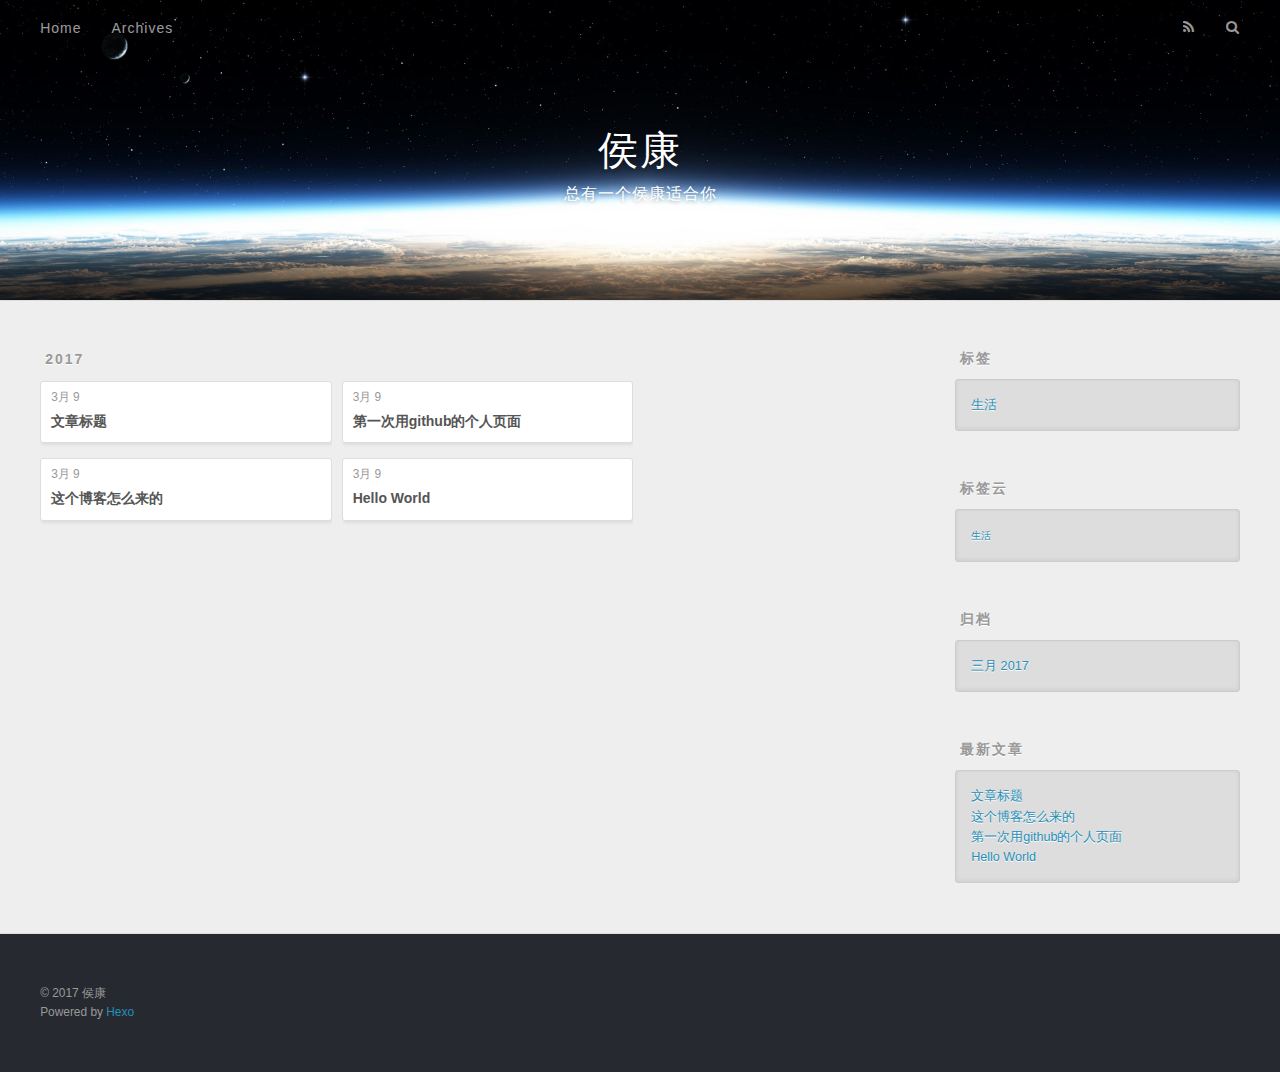
<file: archives/index.html>
<!DOCTYPE html>
<html>
<head>
  <meta charset="utf-8">
  
  <title>归档 | 侯康</title>
  <meta name="viewport" content="width=device-width, initial-scale=1, maximum-scale=1">
  <meta name="description" content="技术和生活，我融为一体。">
<meta property="og:type" content="website">
<meta property="og:title" content="侯康">
<meta property="og:url" content="https://houkang.github.io/archives/index.html">
<meta property="og:site_name" content="侯康">
<meta property="og:description" content="技术和生活，我融为一体。">
<meta name="twitter:card" content="summary">
<meta name="twitter:title" content="侯康">
<meta name="twitter:description" content="技术和生活，我融为一体。">
  
    <link rel="alternate" href="/atom.xml" title="侯康" type="application/atom+xml">
  
  
    <link rel="icon" href="/favicon.png">
  
  
    <link href="//fonts.googleapis.com/css?family=Source+Code+Pro" rel="stylesheet" type="text/css">
  
  <link rel="stylesheet" href="/css/style.css">
  

</head>

<body>
  <div id="container">
    <div id="wrap">
      <header id="header">
  <div id="banner"></div>
  <div id="header-outer" class="outer">
    <div id="header-title" class="inner">
      <h1 id="logo-wrap">
        <a href="/" id="logo">侯康</a>
      </h1>
      
        <h2 id="subtitle-wrap">
          <a href="/" id="subtitle">总有一个侯康适合你</a>
        </h2>
      
    </div>
    <div id="header-inner" class="inner">
      <nav id="main-nav">
        <a id="main-nav-toggle" class="nav-icon"></a>
        
          <a class="main-nav-link" href="/">Home</a>
        
          <a class="main-nav-link" href="/archives">Archives</a>
        
      </nav>
      <nav id="sub-nav">
        
          <a id="nav-rss-link" class="nav-icon" href="/atom.xml" title="RSS Feed"></a>
        
        <a id="nav-search-btn" class="nav-icon" title="搜索"></a>
      </nav>
      <div id="search-form-wrap">
        <form action="//google.com/search" method="get" accept-charset="UTF-8" class="search-form"><input type="search" name="q" results="0" class="search-form-input" placeholder="Search"><button type="submit" class="search-form-submit">&#xF002;</button><input type="hidden" name="sitesearch" value="https://houkang.github.io"></form>
      </div>
    </div>
  </div>
</header>
      <div class="outer">
        <section id="main">
  
  
    
    
      
      
      <section class="archives-wrap">
        <div class="archive-year-wrap">
          <a href="/archives/2017" class="archive-year">2017</a>
        </div>
        <div class="archives">
    
    <article class="archive-article archive-type-post">
  <div class="archive-article-inner">
    <header class="archive-article-header">
      <a href="/2017/03/09/文章标题/" class="archive-article-date">
  <time datetime="2017-03-09T12:36:01.000Z" itemprop="datePublished">3月 9</time>
</a>
      
  
    <h1 itemprop="name">
      <a class="archive-article-title" href="/2017/03/09/文章标题/">文章标题</a>
    </h1>
  

    </header>
  </div>
</article>
  
    
    
    <article class="archive-article archive-type-post">
  <div class="archive-article-inner">
    <header class="archive-article-header">
      <a href="/2017/03/09/second/" class="archive-article-date">
  <time datetime="2017-03-09T12:23:49.000Z" itemprop="datePublished">3月 9</time>
</a>
      
  
    <h1 itemprop="name">
      <a class="archive-article-title" href="/2017/03/09/second/">这个博客怎么来的</a>
    </h1>
  

    </header>
  </div>
</article>
  
    
    
    <article class="archive-article archive-type-post">
  <div class="archive-article-inner">
    <header class="archive-article-header">
      <a href="/2017/03/09/first/" class="archive-article-date">
  <time datetime="2017-03-09T05:19:44.000Z" itemprop="datePublished">3月 9</time>
</a>
      
  
    <h1 itemprop="name">
      <a class="archive-article-title" href="/2017/03/09/first/">第一次用github的个人页面</a>
    </h1>
  

    </header>
  </div>
</article>
  
    
    
    <article class="archive-article archive-type-post">
  <div class="archive-article-inner">
    <header class="archive-article-header">
      <a href="/2017/03/09/hello-world/" class="archive-article-date">
  <time datetime="2017-03-09T05:12:48.882Z" itemprop="datePublished">3月 9</time>
</a>
      
  
    <h1 itemprop="name">
      <a class="archive-article-title" href="/2017/03/09/hello-world/">Hello World</a>
    </h1>
  

    </header>
  </div>
</article>
  
  
    </div></section>
  

</section>
        
          <aside id="sidebar">
  
    

  
    
  <div class="widget-wrap">
    <h3 class="widget-title">标签</h3>
    <div class="widget">
      <ul class="tag-list"><li class="tag-list-item"><a class="tag-list-link" href="/tags/生活/">生活</a></li></ul>
    </div>
  </div>


  
    
  <div class="widget-wrap">
    <h3 class="widget-title">标签云</h3>
    <div class="widget tagcloud">
      <a href="/tags/生活/" style="font-size: 10px;">生活</a>
    </div>
  </div>

  
    
  <div class="widget-wrap">
    <h3 class="widget-title">归档</h3>
    <div class="widget">
      <ul class="archive-list"><li class="archive-list-item"><a class="archive-list-link" href="/archives/2017/03/">三月 2017</a></li></ul>
    </div>
  </div>


  
    
  <div class="widget-wrap">
    <h3 class="widget-title">最新文章</h3>
    <div class="widget">
      <ul>
        
          <li>
            <a href="/2017/03/09/文章标题/">文章标题</a>
          </li>
        
          <li>
            <a href="/2017/03/09/second/">这个博客怎么来的</a>
          </li>
        
          <li>
            <a href="/2017/03/09/first/">第一次用github的个人页面</a>
          </li>
        
          <li>
            <a href="/2017/03/09/hello-world/">Hello World</a>
          </li>
        
      </ul>
    </div>
  </div>

  
</aside>
        
      </div>
      <footer id="footer">
  
  <div class="outer">
    <div id="footer-info" class="inner">
      &copy; 2017 侯康<br>
      Powered by <a href="http://hexo.io/" target="_blank">Hexo</a>
    </div>
  </div>
</footer>
    </div>
    <nav id="mobile-nav">
  
    <a href="/" class="mobile-nav-link">Home</a>
  
    <a href="/archives" class="mobile-nav-link">Archives</a>
  
</nav>
    

<script src="//ajax.googleapis.com/ajax/libs/jquery/2.0.3/jquery.min.js"></script>


  <link rel="stylesheet" href="/fancybox/jquery.fancybox.css">
  <script src="/fancybox/jquery.fancybox.pack.js"></script>


<script src="/js/script.js"></script>

  </div>
</body>
</html>
</file>
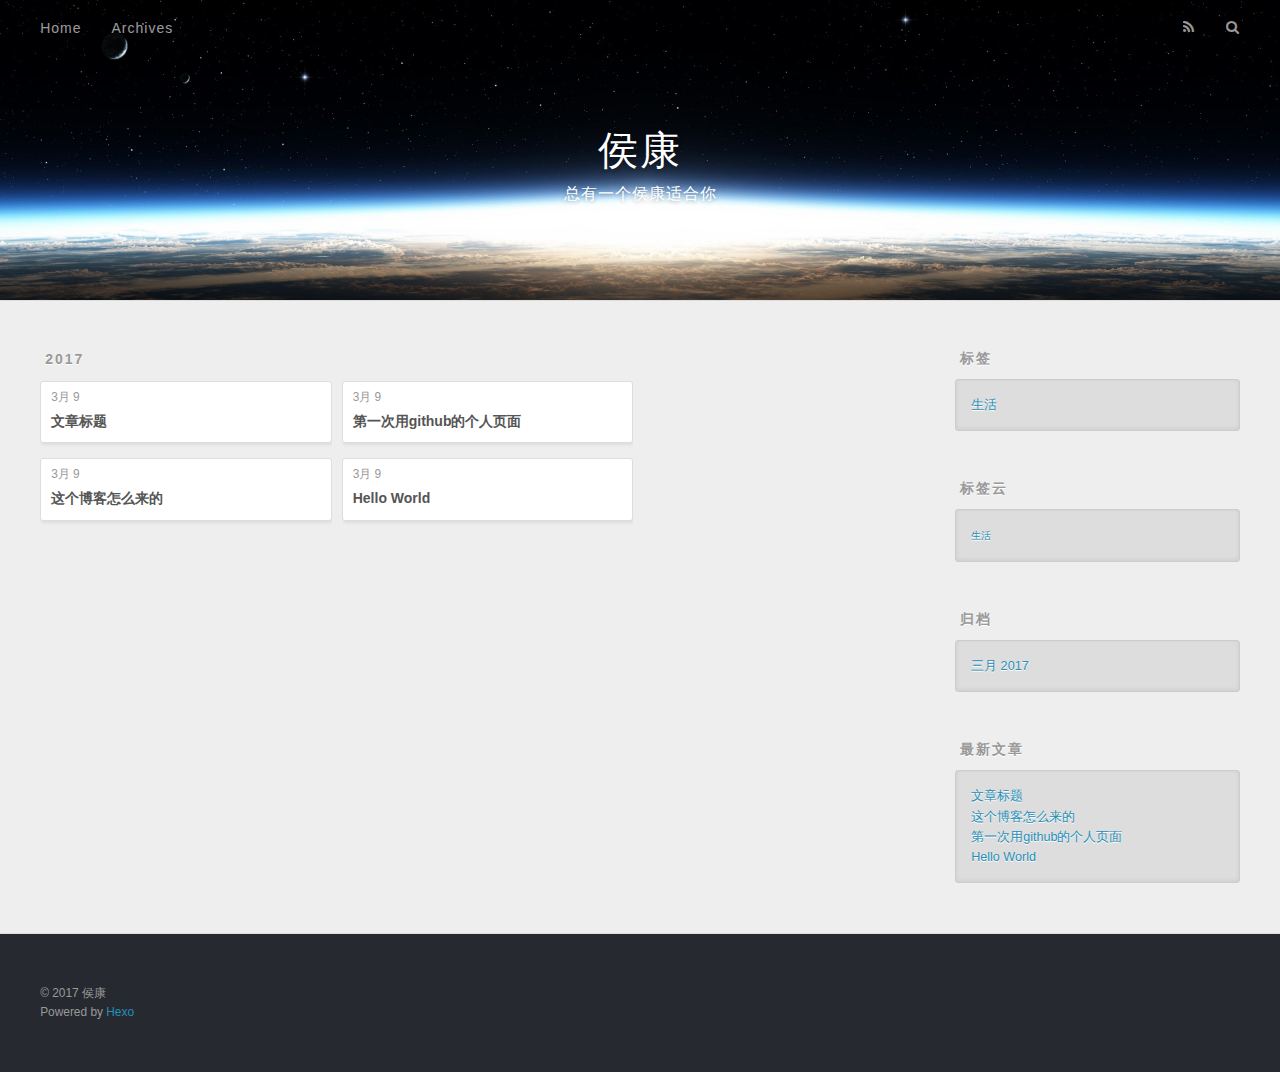
<file: archives/2017/index.html>
<!DOCTYPE html>
<html>
<head>
  <meta charset="utf-8">
  
  <title>归档: 2017 | 侯康</title>
  <meta name="viewport" content="width=device-width, initial-scale=1, maximum-scale=1">
  <meta name="description" content="技术和生活，我融为一体。">
<meta property="og:type" content="website">
<meta property="og:title" content="侯康">
<meta property="og:url" content="https://houkang.github.io/archives/2017/index.html">
<meta property="og:site_name" content="侯康">
<meta property="og:description" content="技术和生活，我融为一体。">
<meta name="twitter:card" content="summary">
<meta name="twitter:title" content="侯康">
<meta name="twitter:description" content="技术和生活，我融为一体。">
  
    <link rel="alternate" href="/atom.xml" title="侯康" type="application/atom+xml">
  
  
    <link rel="icon" href="/favicon.png">
  
  
    <link href="//fonts.googleapis.com/css?family=Source+Code+Pro" rel="stylesheet" type="text/css">
  
  <link rel="stylesheet" href="/css/style.css">
  

</head>

<body>
  <div id="container">
    <div id="wrap">
      <header id="header">
  <div id="banner"></div>
  <div id="header-outer" class="outer">
    <div id="header-title" class="inner">
      <h1 id="logo-wrap">
        <a href="/" id="logo">侯康</a>
      </h1>
      
        <h2 id="subtitle-wrap">
          <a href="/" id="subtitle">总有一个侯康适合你</a>
        </h2>
      
    </div>
    <div id="header-inner" class="inner">
      <nav id="main-nav">
        <a id="main-nav-toggle" class="nav-icon"></a>
        
          <a class="main-nav-link" href="/">Home</a>
        
          <a class="main-nav-link" href="/archives">Archives</a>
        
      </nav>
      <nav id="sub-nav">
        
          <a id="nav-rss-link" class="nav-icon" href="/atom.xml" title="RSS Feed"></a>
        
        <a id="nav-search-btn" class="nav-icon" title="搜索"></a>
      </nav>
      <div id="search-form-wrap">
        <form action="//google.com/search" method="get" accept-charset="UTF-8" class="search-form"><input type="search" name="q" results="0" class="search-form-input" placeholder="Search"><button type="submit" class="search-form-submit">&#xF002;</button><input type="hidden" name="sitesearch" value="https://houkang.github.io"></form>
      </div>
    </div>
  </div>
</header>
      <div class="outer">
        <section id="main">
  
  
    
    
      
      
      <section class="archives-wrap">
        <div class="archive-year-wrap">
          <a href="/archives/2017" class="archive-year">2017</a>
        </div>
        <div class="archives">
    
    <article class="archive-article archive-type-post">
  <div class="archive-article-inner">
    <header class="archive-article-header">
      <a href="/2017/03/09/文章标题/" class="archive-article-date">
  <time datetime="2017-03-09T12:36:01.000Z" itemprop="datePublished">3月 9</time>
</a>
      
  
    <h1 itemprop="name">
      <a class="archive-article-title" href="/2017/03/09/文章标题/">文章标题</a>
    </h1>
  

    </header>
  </div>
</article>
  
    
    
    <article class="archive-article archive-type-post">
  <div class="archive-article-inner">
    <header class="archive-article-header">
      <a href="/2017/03/09/second/" class="archive-article-date">
  <time datetime="2017-03-09T12:23:49.000Z" itemprop="datePublished">3月 9</time>
</a>
      
  
    <h1 itemprop="name">
      <a class="archive-article-title" href="/2017/03/09/second/">这个博客怎么来的</a>
    </h1>
  

    </header>
  </div>
</article>
  
    
    
    <article class="archive-article archive-type-post">
  <div class="archive-article-inner">
    <header class="archive-article-header">
      <a href="/2017/03/09/first/" class="archive-article-date">
  <time datetime="2017-03-09T05:19:44.000Z" itemprop="datePublished">3月 9</time>
</a>
      
  
    <h1 itemprop="name">
      <a class="archive-article-title" href="/2017/03/09/first/">第一次用github的个人页面</a>
    </h1>
  

    </header>
  </div>
</article>
  
    
    
    <article class="archive-article archive-type-post">
  <div class="archive-article-inner">
    <header class="archive-article-header">
      <a href="/2017/03/09/hello-world/" class="archive-article-date">
  <time datetime="2017-03-09T05:12:48.882Z" itemprop="datePublished">3月 9</time>
</a>
      
  
    <h1 itemprop="name">
      <a class="archive-article-title" href="/2017/03/09/hello-world/">Hello World</a>
    </h1>
  

    </header>
  </div>
</article>
  
  
    </div></section>
  

</section>
        
          <aside id="sidebar">
  
    

  
    
  <div class="widget-wrap">
    <h3 class="widget-title">标签</h3>
    <div class="widget">
      <ul class="tag-list"><li class="tag-list-item"><a class="tag-list-link" href="/tags/生活/">生活</a></li></ul>
    </div>
  </div>


  
    
  <div class="widget-wrap">
    <h3 class="widget-title">标签云</h3>
    <div class="widget tagcloud">
      <a href="/tags/生活/" style="font-size: 10px;">生活</a>
    </div>
  </div>

  
    
  <div class="widget-wrap">
    <h3 class="widget-title">归档</h3>
    <div class="widget">
      <ul class="archive-list"><li class="archive-list-item"><a class="archive-list-link" href="/archives/2017/03/">三月 2017</a></li></ul>
    </div>
  </div>


  
    
  <div class="widget-wrap">
    <h3 class="widget-title">最新文章</h3>
    <div class="widget">
      <ul>
        
          <li>
            <a href="/2017/03/09/文章标题/">文章标题</a>
          </li>
        
          <li>
            <a href="/2017/03/09/second/">这个博客怎么来的</a>
          </li>
        
          <li>
            <a href="/2017/03/09/first/">第一次用github的个人页面</a>
          </li>
        
          <li>
            <a href="/2017/03/09/hello-world/">Hello World</a>
          </li>
        
      </ul>
    </div>
  </div>

  
</aside>
        
      </div>
      <footer id="footer">
  
  <div class="outer">
    <div id="footer-info" class="inner">
      &copy; 2017 侯康<br>
      Powered by <a href="http://hexo.io/" target="_blank">Hexo</a>
    </div>
  </div>
</footer>
    </div>
    <nav id="mobile-nav">
  
    <a href="/" class="mobile-nav-link">Home</a>
  
    <a href="/archives" class="mobile-nav-link">Archives</a>
  
</nav>
    

<script src="//ajax.googleapis.com/ajax/libs/jquery/2.0.3/jquery.min.js"></script>


  <link rel="stylesheet" href="/fancybox/jquery.fancybox.css">
  <script src="/fancybox/jquery.fancybox.pack.js"></script>


<script src="/js/script.js"></script>

  </div>
</body>
</html>
</file>
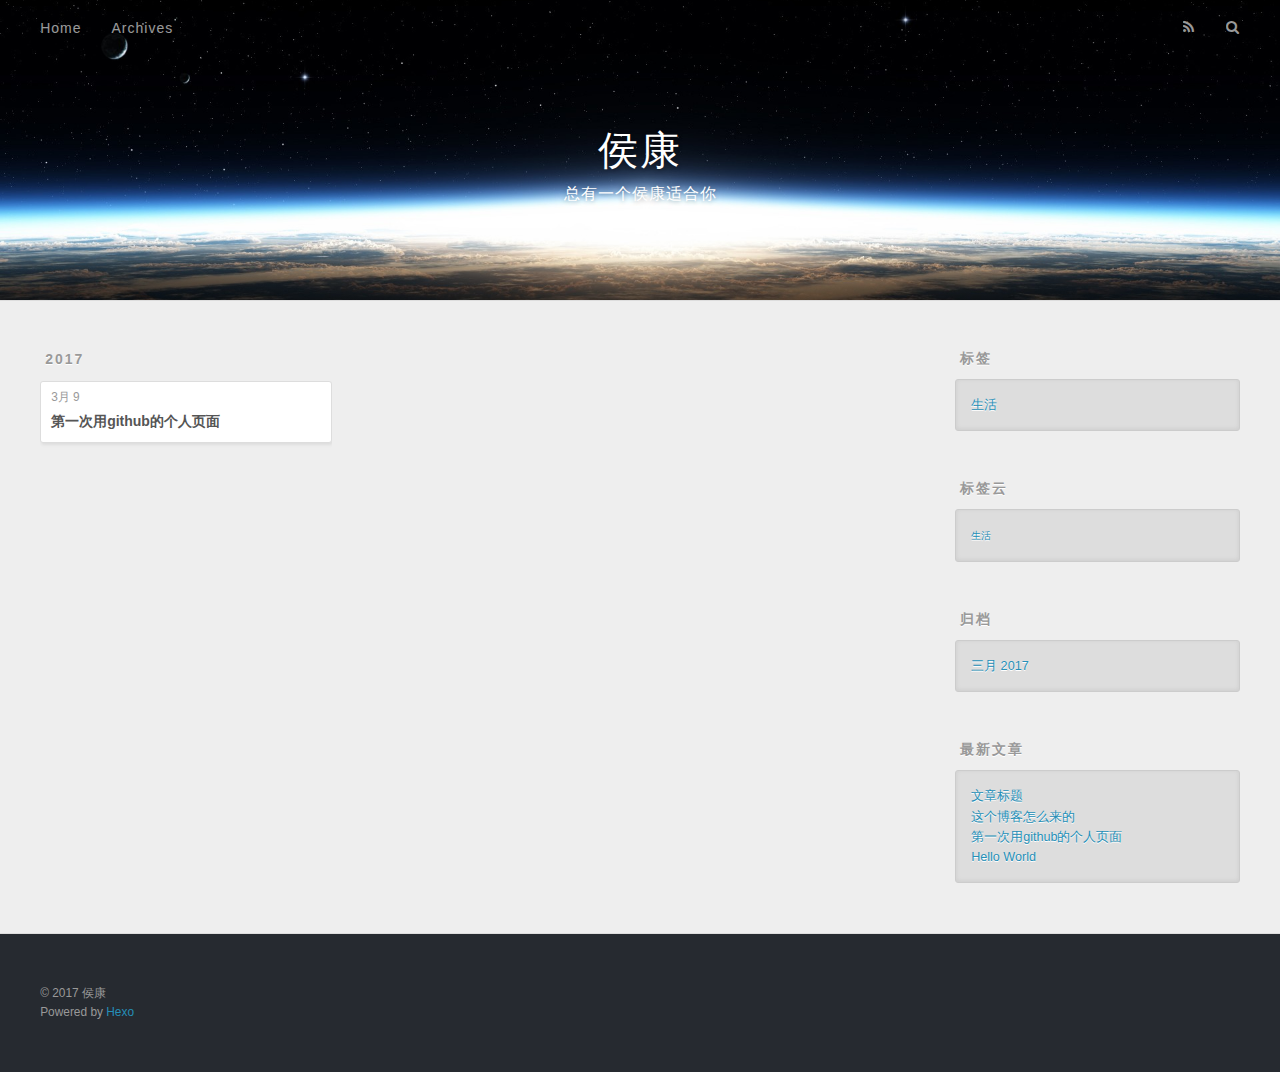
<file: tags/生活/index.html>
<!DOCTYPE html>
<html>
<head>
  <meta charset="utf-8">
  
  <title>Tag: 生活 | 侯康</title>
  <meta name="viewport" content="width=device-width, initial-scale=1, maximum-scale=1">
  <meta name="description" content="技术和生活，我融为一体。">
<meta property="og:type" content="website">
<meta property="og:title" content="侯康">
<meta property="og:url" content="https://houkang.github.io/tags/生活/index.html">
<meta property="og:site_name" content="侯康">
<meta property="og:description" content="技术和生活，我融为一体。">
<meta name="twitter:card" content="summary">
<meta name="twitter:title" content="侯康">
<meta name="twitter:description" content="技术和生活，我融为一体。">
  
    <link rel="alternate" href="/atom.xml" title="侯康" type="application/atom+xml">
  
  
    <link rel="icon" href="/favicon.png">
  
  
    <link href="//fonts.googleapis.com/css?family=Source+Code+Pro" rel="stylesheet" type="text/css">
  
  <link rel="stylesheet" href="/css/style.css">
  

</head>

<body>
  <div id="container">
    <div id="wrap">
      <header id="header">
  <div id="banner"></div>
  <div id="header-outer" class="outer">
    <div id="header-title" class="inner">
      <h1 id="logo-wrap">
        <a href="/" id="logo">侯康</a>
      </h1>
      
        <h2 id="subtitle-wrap">
          <a href="/" id="subtitle">总有一个侯康适合你</a>
        </h2>
      
    </div>
    <div id="header-inner" class="inner">
      <nav id="main-nav">
        <a id="main-nav-toggle" class="nav-icon"></a>
        
          <a class="main-nav-link" href="/">Home</a>
        
          <a class="main-nav-link" href="/archives">Archives</a>
        
      </nav>
      <nav id="sub-nav">
        
          <a id="nav-rss-link" class="nav-icon" href="/atom.xml" title="RSS Feed"></a>
        
        <a id="nav-search-btn" class="nav-icon" title="搜索"></a>
      </nav>
      <div id="search-form-wrap">
        <form action="//google.com/search" method="get" accept-charset="UTF-8" class="search-form"><input type="search" name="q" results="0" class="search-form-input" placeholder="Search"><button type="submit" class="search-form-submit">&#xF002;</button><input type="hidden" name="sitesearch" value="https://houkang.github.io"></form>
      </div>
    </div>
  </div>
</header>
      <div class="outer">
        <section id="main">
  
  
    
    
      
      
      <section class="archives-wrap">
        <div class="archive-year-wrap">
          <a href="/archives/2017" class="archive-year">2017</a>
        </div>
        <div class="archives">
    
    <article class="archive-article archive-type-post">
  <div class="archive-article-inner">
    <header class="archive-article-header">
      <a href="/2017/03/09/first/" class="archive-article-date">
  <time datetime="2017-03-09T05:19:44.000Z" itemprop="datePublished">3月 9</time>
</a>
      
  
    <h1 itemprop="name">
      <a class="archive-article-title" href="/2017/03/09/first/">第一次用github的个人页面</a>
    </h1>
  

    </header>
  </div>
</article>
  
  
    </div></section>
  

</section>
        
          <aside id="sidebar">
  
    

  
    
  <div class="widget-wrap">
    <h3 class="widget-title">标签</h3>
    <div class="widget">
      <ul class="tag-list"><li class="tag-list-item"><a class="tag-list-link" href="/tags/生活/">生活</a></li></ul>
    </div>
  </div>


  
    
  <div class="widget-wrap">
    <h3 class="widget-title">标签云</h3>
    <div class="widget tagcloud">
      <a href="/tags/生活/" style="font-size: 10px;">生活</a>
    </div>
  </div>

  
    
  <div class="widget-wrap">
    <h3 class="widget-title">归档</h3>
    <div class="widget">
      <ul class="archive-list"><li class="archive-list-item"><a class="archive-list-link" href="/archives/2017/03/">三月 2017</a></li></ul>
    </div>
  </div>


  
    
  <div class="widget-wrap">
    <h3 class="widget-title">最新文章</h3>
    <div class="widget">
      <ul>
        
          <li>
            <a href="/2017/03/09/文章标题/">文章标题</a>
          </li>
        
          <li>
            <a href="/2017/03/09/second/">这个博客怎么来的</a>
          </li>
        
          <li>
            <a href="/2017/03/09/first/">第一次用github的个人页面</a>
          </li>
        
          <li>
            <a href="/2017/03/09/hello-world/">Hello World</a>
          </li>
        
      </ul>
    </div>
  </div>

  
</aside>
        
      </div>
      <footer id="footer">
  
  <div class="outer">
    <div id="footer-info" class="inner">
      &copy; 2017 侯康<br>
      Powered by <a href="http://hexo.io/" target="_blank">Hexo</a>
    </div>
  </div>
</footer>
    </div>
    <nav id="mobile-nav">
  
    <a href="/" class="mobile-nav-link">Home</a>
  
    <a href="/archives" class="mobile-nav-link">Archives</a>
  
</nav>
    

<script src="//ajax.googleapis.com/ajax/libs/jquery/2.0.3/jquery.min.js"></script>


  <link rel="stylesheet" href="/fancybox/jquery.fancybox.css">
  <script src="/fancybox/jquery.fancybox.pack.js"></script>


<script src="/js/script.js"></script>

  </div>
</body>
</html>
</file>
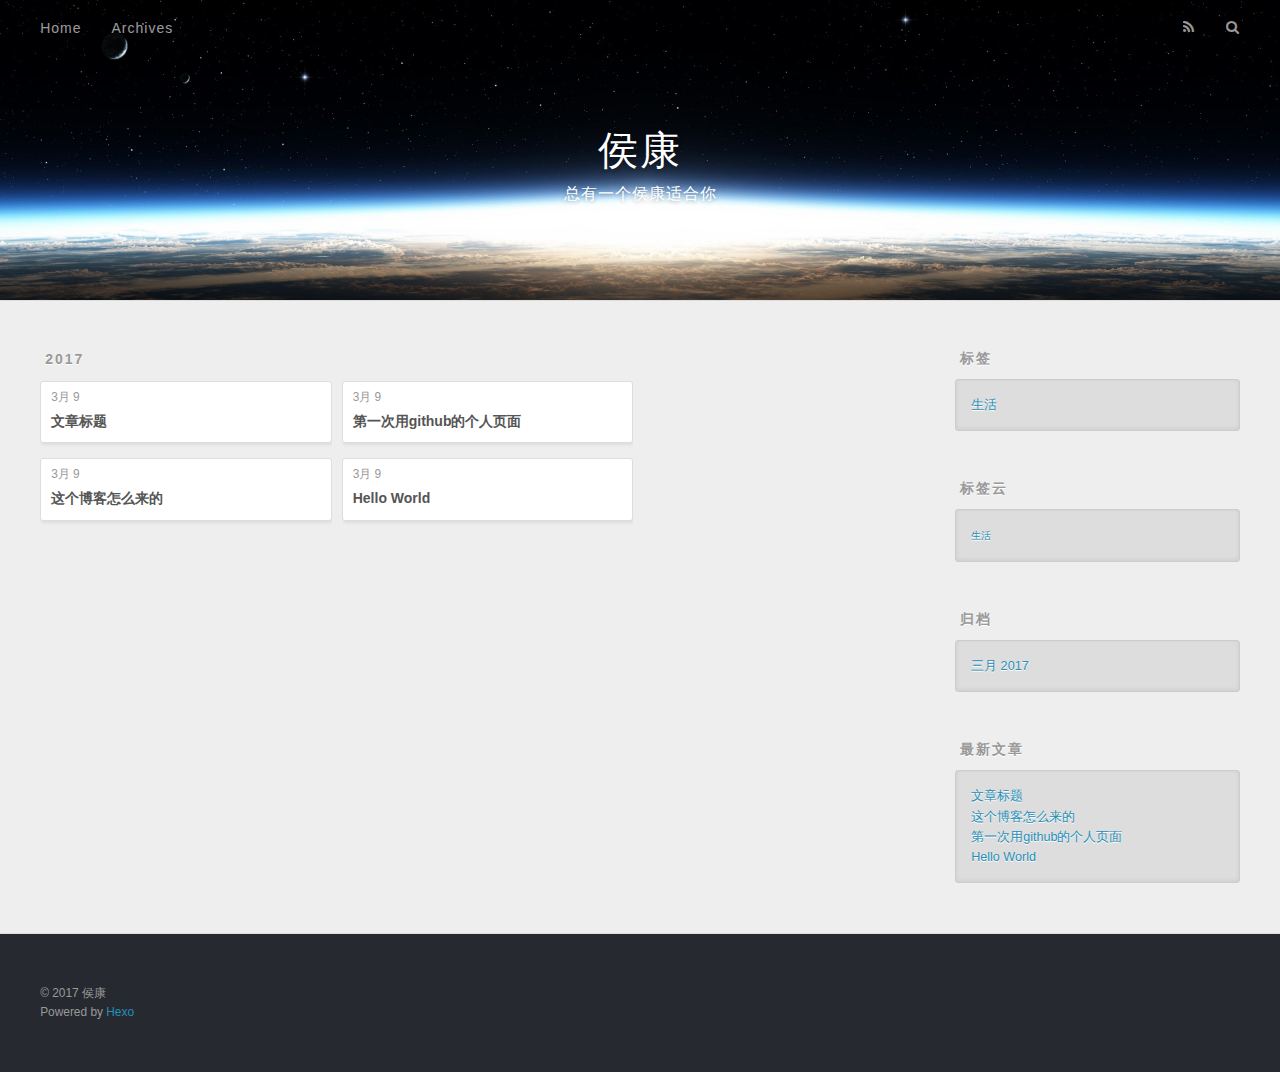
<file: archives/2017/03/index.html>
<!DOCTYPE html>
<html>
<head>
  <meta charset="utf-8">
  
  <title>归档: 2017/3 | 侯康</title>
  <meta name="viewport" content="width=device-width, initial-scale=1, maximum-scale=1">
  <meta name="description" content="技术和生活，我融为一体。">
<meta property="og:type" content="website">
<meta property="og:title" content="侯康">
<meta property="og:url" content="https://houkang.github.io/archives/2017/03/index.html">
<meta property="og:site_name" content="侯康">
<meta property="og:description" content="技术和生活，我融为一体。">
<meta name="twitter:card" content="summary">
<meta name="twitter:title" content="侯康">
<meta name="twitter:description" content="技术和生活，我融为一体。">
  
    <link rel="alternate" href="/atom.xml" title="侯康" type="application/atom+xml">
  
  
    <link rel="icon" href="/favicon.png">
  
  
    <link href="//fonts.googleapis.com/css?family=Source+Code+Pro" rel="stylesheet" type="text/css">
  
  <link rel="stylesheet" href="/css/style.css">
  

</head>

<body>
  <div id="container">
    <div id="wrap">
      <header id="header">
  <div id="banner"></div>
  <div id="header-outer" class="outer">
    <div id="header-title" class="inner">
      <h1 id="logo-wrap">
        <a href="/" id="logo">侯康</a>
      </h1>
      
        <h2 id="subtitle-wrap">
          <a href="/" id="subtitle">总有一个侯康适合你</a>
        </h2>
      
    </div>
    <div id="header-inner" class="inner">
      <nav id="main-nav">
        <a id="main-nav-toggle" class="nav-icon"></a>
        
          <a class="main-nav-link" href="/">Home</a>
        
          <a class="main-nav-link" href="/archives">Archives</a>
        
      </nav>
      <nav id="sub-nav">
        
          <a id="nav-rss-link" class="nav-icon" href="/atom.xml" title="RSS Feed"></a>
        
        <a id="nav-search-btn" class="nav-icon" title="搜索"></a>
      </nav>
      <div id="search-form-wrap">
        <form action="//google.com/search" method="get" accept-charset="UTF-8" class="search-form"><input type="search" name="q" results="0" class="search-form-input" placeholder="Search"><button type="submit" class="search-form-submit">&#xF002;</button><input type="hidden" name="sitesearch" value="https://houkang.github.io"></form>
      </div>
    </div>
  </div>
</header>
      <div class="outer">
        <section id="main">
  
  
    
    
      
      
      <section class="archives-wrap">
        <div class="archive-year-wrap">
          <a href="/archives/2017" class="archive-year">2017</a>
        </div>
        <div class="archives">
    
    <article class="archive-article archive-type-post">
  <div class="archive-article-inner">
    <header class="archive-article-header">
      <a href="/2017/03/09/文章标题/" class="archive-article-date">
  <time datetime="2017-03-09T12:36:01.000Z" itemprop="datePublished">3月 9</time>
</a>
      
  
    <h1 itemprop="name">
      <a class="archive-article-title" href="/2017/03/09/文章标题/">文章标题</a>
    </h1>
  

    </header>
  </div>
</article>
  
    
    
    <article class="archive-article archive-type-post">
  <div class="archive-article-inner">
    <header class="archive-article-header">
      <a href="/2017/03/09/second/" class="archive-article-date">
  <time datetime="2017-03-09T12:23:49.000Z" itemprop="datePublished">3月 9</time>
</a>
      
  
    <h1 itemprop="name">
      <a class="archive-article-title" href="/2017/03/09/second/">这个博客怎么来的</a>
    </h1>
  

    </header>
  </div>
</article>
  
    
    
    <article class="archive-article archive-type-post">
  <div class="archive-article-inner">
    <header class="archive-article-header">
      <a href="/2017/03/09/first/" class="archive-article-date">
  <time datetime="2017-03-09T05:19:44.000Z" itemprop="datePublished">3月 9</time>
</a>
      
  
    <h1 itemprop="name">
      <a class="archive-article-title" href="/2017/03/09/first/">第一次用github的个人页面</a>
    </h1>
  

    </header>
  </div>
</article>
  
    
    
    <article class="archive-article archive-type-post">
  <div class="archive-article-inner">
    <header class="archive-article-header">
      <a href="/2017/03/09/hello-world/" class="archive-article-date">
  <time datetime="2017-03-09T05:12:48.882Z" itemprop="datePublished">3月 9</time>
</a>
      
  
    <h1 itemprop="name">
      <a class="archive-article-title" href="/2017/03/09/hello-world/">Hello World</a>
    </h1>
  

    </header>
  </div>
</article>
  
  
    </div></section>
  

</section>
        
          <aside id="sidebar">
  
    

  
    
  <div class="widget-wrap">
    <h3 class="widget-title">标签</h3>
    <div class="widget">
      <ul class="tag-list"><li class="tag-list-item"><a class="tag-list-link" href="/tags/生活/">生活</a></li></ul>
    </div>
  </div>


  
    
  <div class="widget-wrap">
    <h3 class="widget-title">标签云</h3>
    <div class="widget tagcloud">
      <a href="/tags/生活/" style="font-size: 10px;">生活</a>
    </div>
  </div>

  
    
  <div class="widget-wrap">
    <h3 class="widget-title">归档</h3>
    <div class="widget">
      <ul class="archive-list"><li class="archive-list-item"><a class="archive-list-link" href="/archives/2017/03/">三月 2017</a></li></ul>
    </div>
  </div>


  
    
  <div class="widget-wrap">
    <h3 class="widget-title">最新文章</h3>
    <div class="widget">
      <ul>
        
          <li>
            <a href="/2017/03/09/文章标题/">文章标题</a>
          </li>
        
          <li>
            <a href="/2017/03/09/second/">这个博客怎么来的</a>
          </li>
        
          <li>
            <a href="/2017/03/09/first/">第一次用github的个人页面</a>
          </li>
        
          <li>
            <a href="/2017/03/09/hello-world/">Hello World</a>
          </li>
        
      </ul>
    </div>
  </div>

  
</aside>
        
      </div>
      <footer id="footer">
  
  <div class="outer">
    <div id="footer-info" class="inner">
      &copy; 2017 侯康<br>
      Powered by <a href="http://hexo.io/" target="_blank">Hexo</a>
    </div>
  </div>
</footer>
    </div>
    <nav id="mobile-nav">
  
    <a href="/" class="mobile-nav-link">Home</a>
  
    <a href="/archives" class="mobile-nav-link">Archives</a>
  
</nav>
    

<script src="//ajax.googleapis.com/ajax/libs/jquery/2.0.3/jquery.min.js"></script>


  <link rel="stylesheet" href="/fancybox/jquery.fancybox.css">
  <script src="/fancybox/jquery.fancybox.pack.js"></script>


<script src="/js/script.js"></script>

  </div>
</body>
</html>
</file>
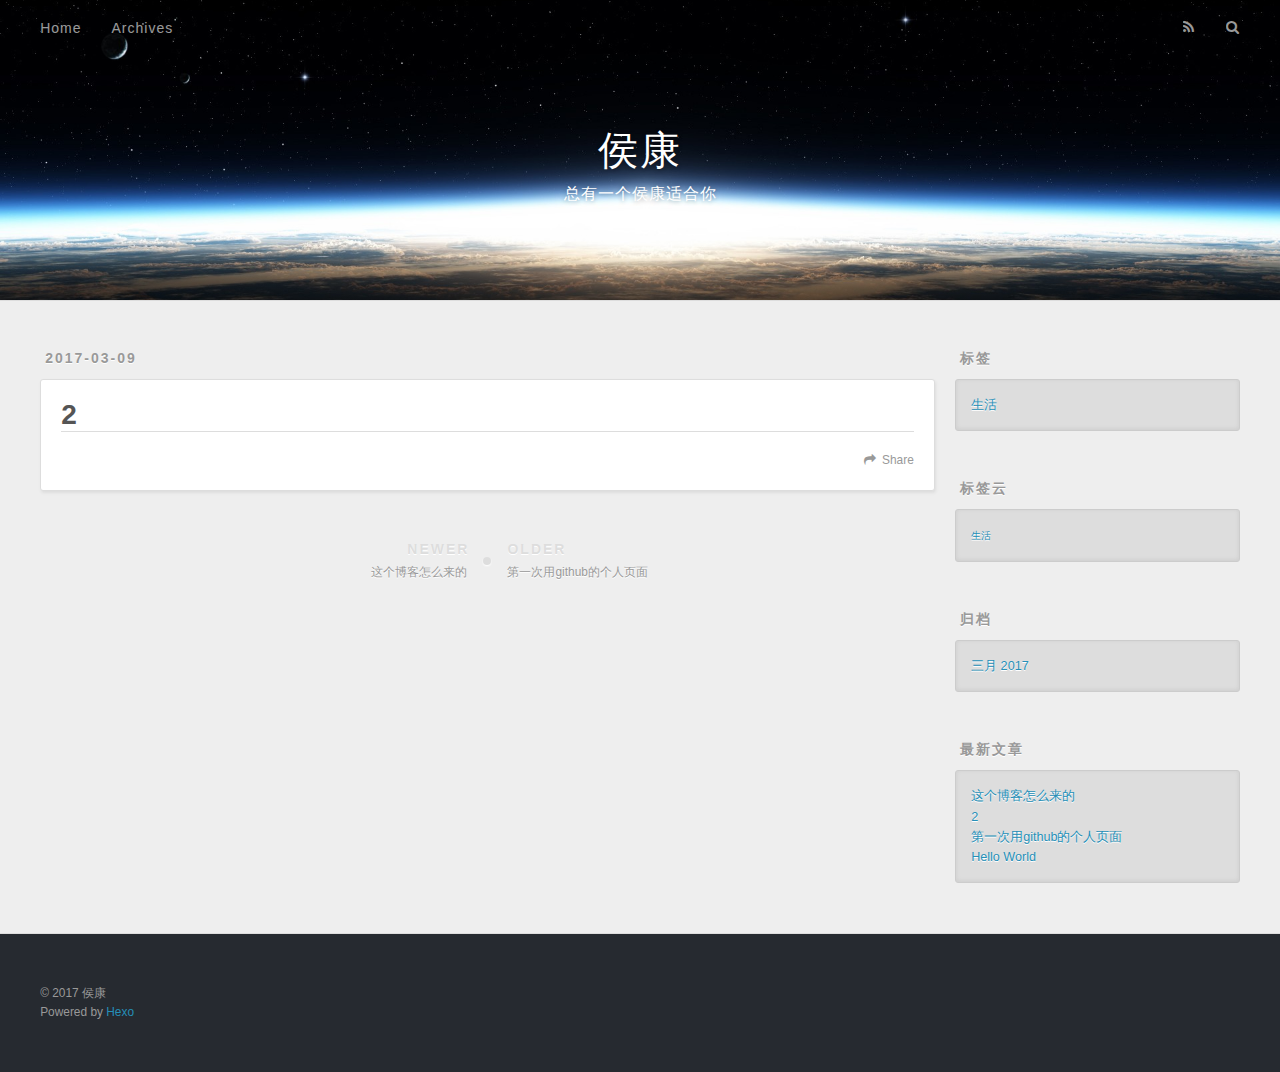
<file: 2017/03/09/2/index.html>
<!DOCTYPE html>
<html>
<head>
  <meta charset="utf-8">
  
  <title>2 | 侯康</title>
  <meta name="viewport" content="width=device-width, initial-scale=1, maximum-scale=1">
  <meta name="description" content="技术和生活，我融为一体。">
<meta property="og:type" content="article">
<meta property="og:title" content="2">
<meta property="og:url" content="https://houkang.github.io/2017/03/09/2/index.html">
<meta property="og:site_name" content="侯康">
<meta property="og:description" content="技术和生活，我融为一体。">
<meta property="og:updated_time" content="2017-03-09T05:26:36.565Z">
<meta name="twitter:card" content="summary">
<meta name="twitter:title" content="2">
<meta name="twitter:description" content="技术和生活，我融为一体。">
  
    <link rel="alternate" href="/atom.xml" title="侯康" type="application/atom+xml">
  
  
    <link rel="icon" href="/favicon.png">
  
  
    <link href="//fonts.googleapis.com/css?family=Source+Code+Pro" rel="stylesheet" type="text/css">
  
  <link rel="stylesheet" href="/css/style.css">
  

</head>

<body>
  <div id="container">
    <div id="wrap">
      <header id="header">
  <div id="banner"></div>
  <div id="header-outer" class="outer">
    <div id="header-title" class="inner">
      <h1 id="logo-wrap">
        <a href="/" id="logo">侯康</a>
      </h1>
      
        <h2 id="subtitle-wrap">
          <a href="/" id="subtitle">总有一个侯康适合你</a>
        </h2>
      
    </div>
    <div id="header-inner" class="inner">
      <nav id="main-nav">
        <a id="main-nav-toggle" class="nav-icon"></a>
        
          <a class="main-nav-link" href="/">Home</a>
        
          <a class="main-nav-link" href="/archives">Archives</a>
        
      </nav>
      <nav id="sub-nav">
        
          <a id="nav-rss-link" class="nav-icon" href="/atom.xml" title="RSS Feed"></a>
        
        <a id="nav-search-btn" class="nav-icon" title="搜索"></a>
      </nav>
      <div id="search-form-wrap">
        <form action="//google.com/search" method="get" accept-charset="UTF-8" class="search-form"><input type="search" name="q" results="0" class="search-form-input" placeholder="Search"><button type="submit" class="search-form-submit">&#xF002;</button><input type="hidden" name="sitesearch" value="https://houkang.github.io"></form>
      </div>
    </div>
  </div>
</header>
      <div class="outer">
        <section id="main"><article id="post-2" class="article article-type-post" itemscope itemprop="blogPost">
  <div class="article-meta">
    <a href="/2017/03/09/2/" class="article-date">
  <time datetime="2017-03-09T05:26:36.000Z" itemprop="datePublished">2017-03-09</time>
</a>
    
  </div>
  <div class="article-inner">
    
    
      <header class="article-header">
        
  
    <h1 class="article-title" itemprop="name">
      2
    </h1>
  

      </header>
    
    <div class="article-entry" itemprop="articleBody">
      
        
      
    </div>
    <footer class="article-footer">
      <a data-url="https://houkang.github.io/2017/03/09/2/" data-id="cj02de5dq000070vorgqdyh8c" class="article-share-link">Share</a>
      
      
    </footer>
  </div>
  
    
<nav id="article-nav">
  
    <a href="/2017/03/09/second/" id="article-nav-newer" class="article-nav-link-wrap">
      <strong class="article-nav-caption">Newer</strong>
      <div class="article-nav-title">
        
          这个博客怎么来的
        
      </div>
    </a>
  
  
    <a href="/2017/03/09/first/" id="article-nav-older" class="article-nav-link-wrap">
      <strong class="article-nav-caption">Older</strong>
      <div class="article-nav-title">第一次用github的个人页面</div>
    </a>
  
</nav>

  
</article>

</section>
        
          <aside id="sidebar">
  
    

  
    
  <div class="widget-wrap">
    <h3 class="widget-title">标签</h3>
    <div class="widget">
      <ul class="tag-list"><li class="tag-list-item"><a class="tag-list-link" href="/tags/生活/">生活</a></li></ul>
    </div>
  </div>


  
    
  <div class="widget-wrap">
    <h3 class="widget-title">标签云</h3>
    <div class="widget tagcloud">
      <a href="/tags/生活/" style="font-size: 10px;">生活</a>
    </div>
  </div>

  
    
  <div class="widget-wrap">
    <h3 class="widget-title">归档</h3>
    <div class="widget">
      <ul class="archive-list"><li class="archive-list-item"><a class="archive-list-link" href="/archives/2017/03/">三月 2017</a></li></ul>
    </div>
  </div>


  
    
  <div class="widget-wrap">
    <h3 class="widget-title">最新文章</h3>
    <div class="widget">
      <ul>
        
          <li>
            <a href="/2017/03/09/second/">这个博客怎么来的</a>
          </li>
        
          <li>
            <a href="/2017/03/09/2/">2</a>
          </li>
        
          <li>
            <a href="/2017/03/09/first/">第一次用github的个人页面</a>
          </li>
        
          <li>
            <a href="/2017/03/09/hello-world/">Hello World</a>
          </li>
        
      </ul>
    </div>
  </div>

  
</aside>
        
      </div>
      <footer id="footer">
  
  <div class="outer">
    <div id="footer-info" class="inner">
      &copy; 2017 侯康<br>
      Powered by <a href="http://hexo.io/" target="_blank">Hexo</a>
    </div>
  </div>
</footer>
    </div>
    <nav id="mobile-nav">
  
    <a href="/" class="mobile-nav-link">Home</a>
  
    <a href="/archives" class="mobile-nav-link">Archives</a>
  
</nav>
    

<script src="//ajax.googleapis.com/ajax/libs/jquery/2.0.3/jquery.min.js"></script>


  <link rel="stylesheet" href="/fancybox/jquery.fancybox.css">
  <script src="/fancybox/jquery.fancybox.pack.js"></script>


<script src="/js/script.js"></script>

  </div>
</body>
</html>
</file>
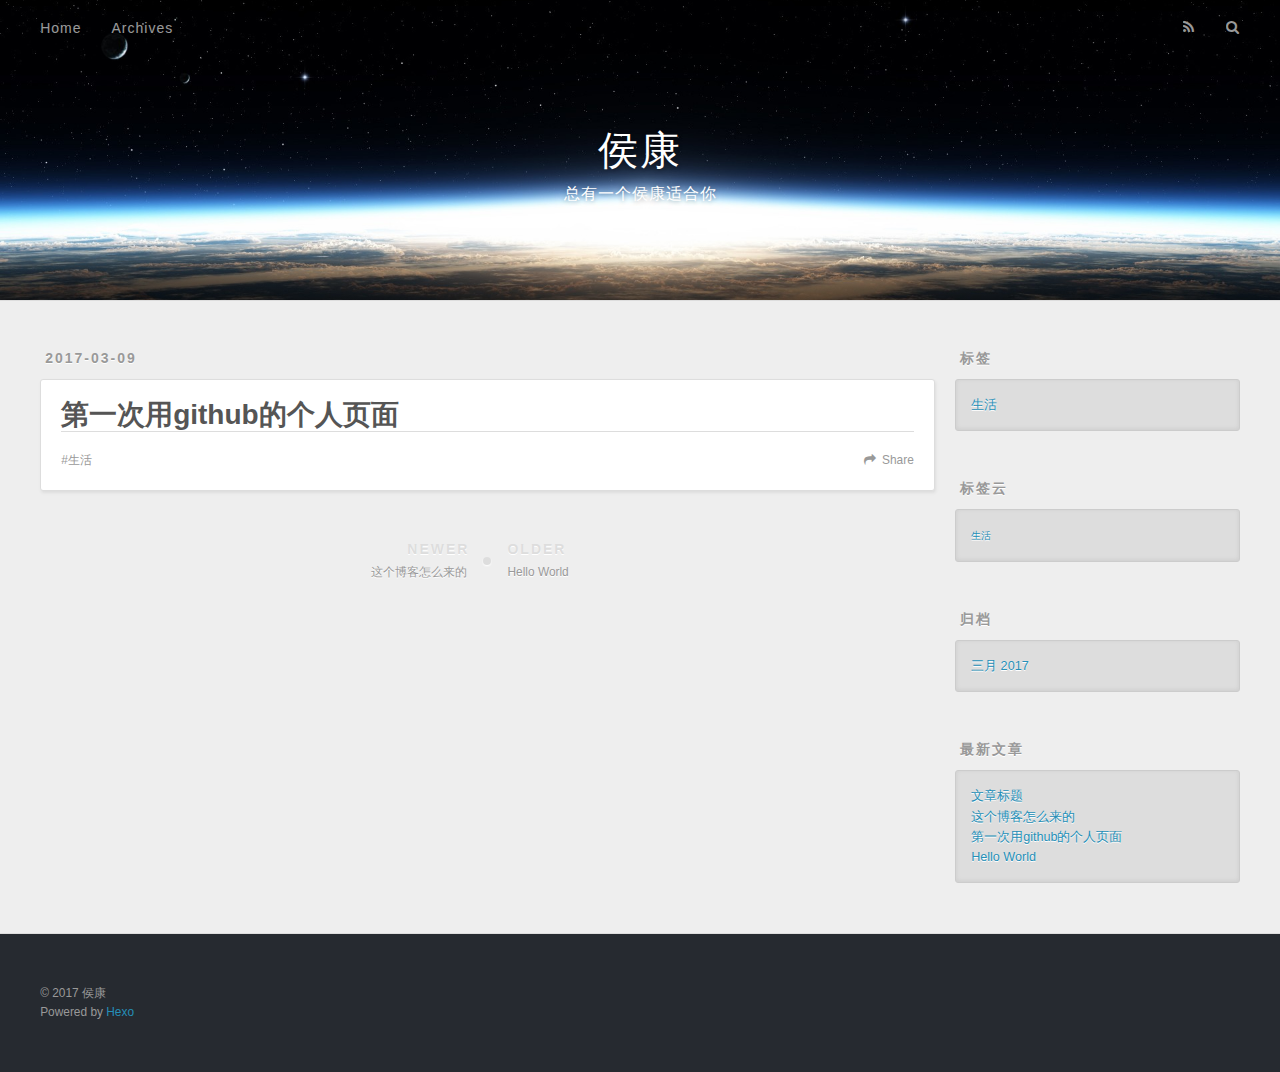
<file: 2017/03/09/first/index.html>
<!DOCTYPE html>
<html>
<head>
  <meta charset="utf-8">
  
  <title>第一次用github的个人页面 | 侯康</title>
  <meta name="viewport" content="width=device-width, initial-scale=1, maximum-scale=1">
  <meta name="description" content="技术和生活，我融为一体。">
<meta property="og:type" content="article">
<meta property="og:title" content="第一次用github的个人页面">
<meta property="og:url" content="https://houkang.github.io/2017/03/09/first/index.html">
<meta property="og:site_name" content="侯康">
<meta property="og:description" content="技术和生活，我融为一体。">
<meta property="og:updated_time" content="2017-03-09T05:20:29.890Z">
<meta name="twitter:card" content="summary">
<meta name="twitter:title" content="第一次用github的个人页面">
<meta name="twitter:description" content="技术和生活，我融为一体。">
  
    <link rel="alternate" href="/atom.xml" title="侯康" type="application/atom+xml">
  
  
    <link rel="icon" href="/favicon.png">
  
  
    <link href="//fonts.googleapis.com/css?family=Source+Code+Pro" rel="stylesheet" type="text/css">
  
  <link rel="stylesheet" href="/css/style.css">
  

</head>

<body>
  <div id="container">
    <div id="wrap">
      <header id="header">
  <div id="banner"></div>
  <div id="header-outer" class="outer">
    <div id="header-title" class="inner">
      <h1 id="logo-wrap">
        <a href="/" id="logo">侯康</a>
      </h1>
      
        <h2 id="subtitle-wrap">
          <a href="/" id="subtitle">总有一个侯康适合你</a>
        </h2>
      
    </div>
    <div id="header-inner" class="inner">
      <nav id="main-nav">
        <a id="main-nav-toggle" class="nav-icon"></a>
        
          <a class="main-nav-link" href="/">Home</a>
        
          <a class="main-nav-link" href="/archives">Archives</a>
        
      </nav>
      <nav id="sub-nav">
        
          <a id="nav-rss-link" class="nav-icon" href="/atom.xml" title="RSS Feed"></a>
        
        <a id="nav-search-btn" class="nav-icon" title="搜索"></a>
      </nav>
      <div id="search-form-wrap">
        <form action="//google.com/search" method="get" accept-charset="UTF-8" class="search-form"><input type="search" name="q" results="0" class="search-form-input" placeholder="Search"><button type="submit" class="search-form-submit">&#xF002;</button><input type="hidden" name="sitesearch" value="https://houkang.github.io"></form>
      </div>
    </div>
  </div>
</header>
      <div class="outer">
        <section id="main"><article id="post-first" class="article article-type-post" itemscope itemprop="blogPost">
  <div class="article-meta">
    <a href="/2017/03/09/first/" class="article-date">
  <time datetime="2017-03-09T05:19:44.000Z" itemprop="datePublished">2017-03-09</time>
</a>
    
  </div>
  <div class="article-inner">
    
    
      <header class="article-header">
        
  
    <h1 class="article-title" itemprop="name">
      第一次用github的个人页面
    </h1>
  

      </header>
    
    <div class="article-entry" itemprop="articleBody">
      
        
      
    </div>
    <footer class="article-footer">
      <a data-url="https://houkang.github.io/2017/03/09/first/" data-id="cj02ep5zz0003m4vo3o15eebp" class="article-share-link">Share</a>
      
      
  <ul class="article-tag-list"><li class="article-tag-list-item"><a class="article-tag-list-link" href="/tags/生活/">生活</a></li></ul>

    </footer>
  </div>
  
    
<nav id="article-nav">
  
    <a href="/2017/03/09/second/" id="article-nav-newer" class="article-nav-link-wrap">
      <strong class="article-nav-caption">Newer</strong>
      <div class="article-nav-title">
        
          这个博客怎么来的
        
      </div>
    </a>
  
  
    <a href="/2017/03/09/hello-world/" id="article-nav-older" class="article-nav-link-wrap">
      <strong class="article-nav-caption">Older</strong>
      <div class="article-nav-title">Hello World</div>
    </a>
  
</nav>

  
</article>

</section>
        
          <aside id="sidebar">
  
    

  
    
  <div class="widget-wrap">
    <h3 class="widget-title">标签</h3>
    <div class="widget">
      <ul class="tag-list"><li class="tag-list-item"><a class="tag-list-link" href="/tags/生活/">生活</a></li></ul>
    </div>
  </div>


  
    
  <div class="widget-wrap">
    <h3 class="widget-title">标签云</h3>
    <div class="widget tagcloud">
      <a href="/tags/生活/" style="font-size: 10px;">生活</a>
    </div>
  </div>

  
    
  <div class="widget-wrap">
    <h3 class="widget-title">归档</h3>
    <div class="widget">
      <ul class="archive-list"><li class="archive-list-item"><a class="archive-list-link" href="/archives/2017/03/">三月 2017</a></li></ul>
    </div>
  </div>


  
    
  <div class="widget-wrap">
    <h3 class="widget-title">最新文章</h3>
    <div class="widget">
      <ul>
        
          <li>
            <a href="/2017/03/09/文章标题/">文章标题</a>
          </li>
        
          <li>
            <a href="/2017/03/09/second/">这个博客怎么来的</a>
          </li>
        
          <li>
            <a href="/2017/03/09/first/">第一次用github的个人页面</a>
          </li>
        
          <li>
            <a href="/2017/03/09/hello-world/">Hello World</a>
          </li>
        
      </ul>
    </div>
  </div>

  
</aside>
        
      </div>
      <footer id="footer">
  
  <div class="outer">
    <div id="footer-info" class="inner">
      &copy; 2017 侯康<br>
      Powered by <a href="http://hexo.io/" target="_blank">Hexo</a>
    </div>
  </div>
</footer>
    </div>
    <nav id="mobile-nav">
  
    <a href="/" class="mobile-nav-link">Home</a>
  
    <a href="/archives" class="mobile-nav-link">Archives</a>
  
</nav>
    

<script src="//ajax.googleapis.com/ajax/libs/jquery/2.0.3/jquery.min.js"></script>


  <link rel="stylesheet" href="/fancybox/jquery.fancybox.css">
  <script src="/fancybox/jquery.fancybox.pack.js"></script>


<script src="/js/script.js"></script>

  </div>
</body>
</html>
</file>
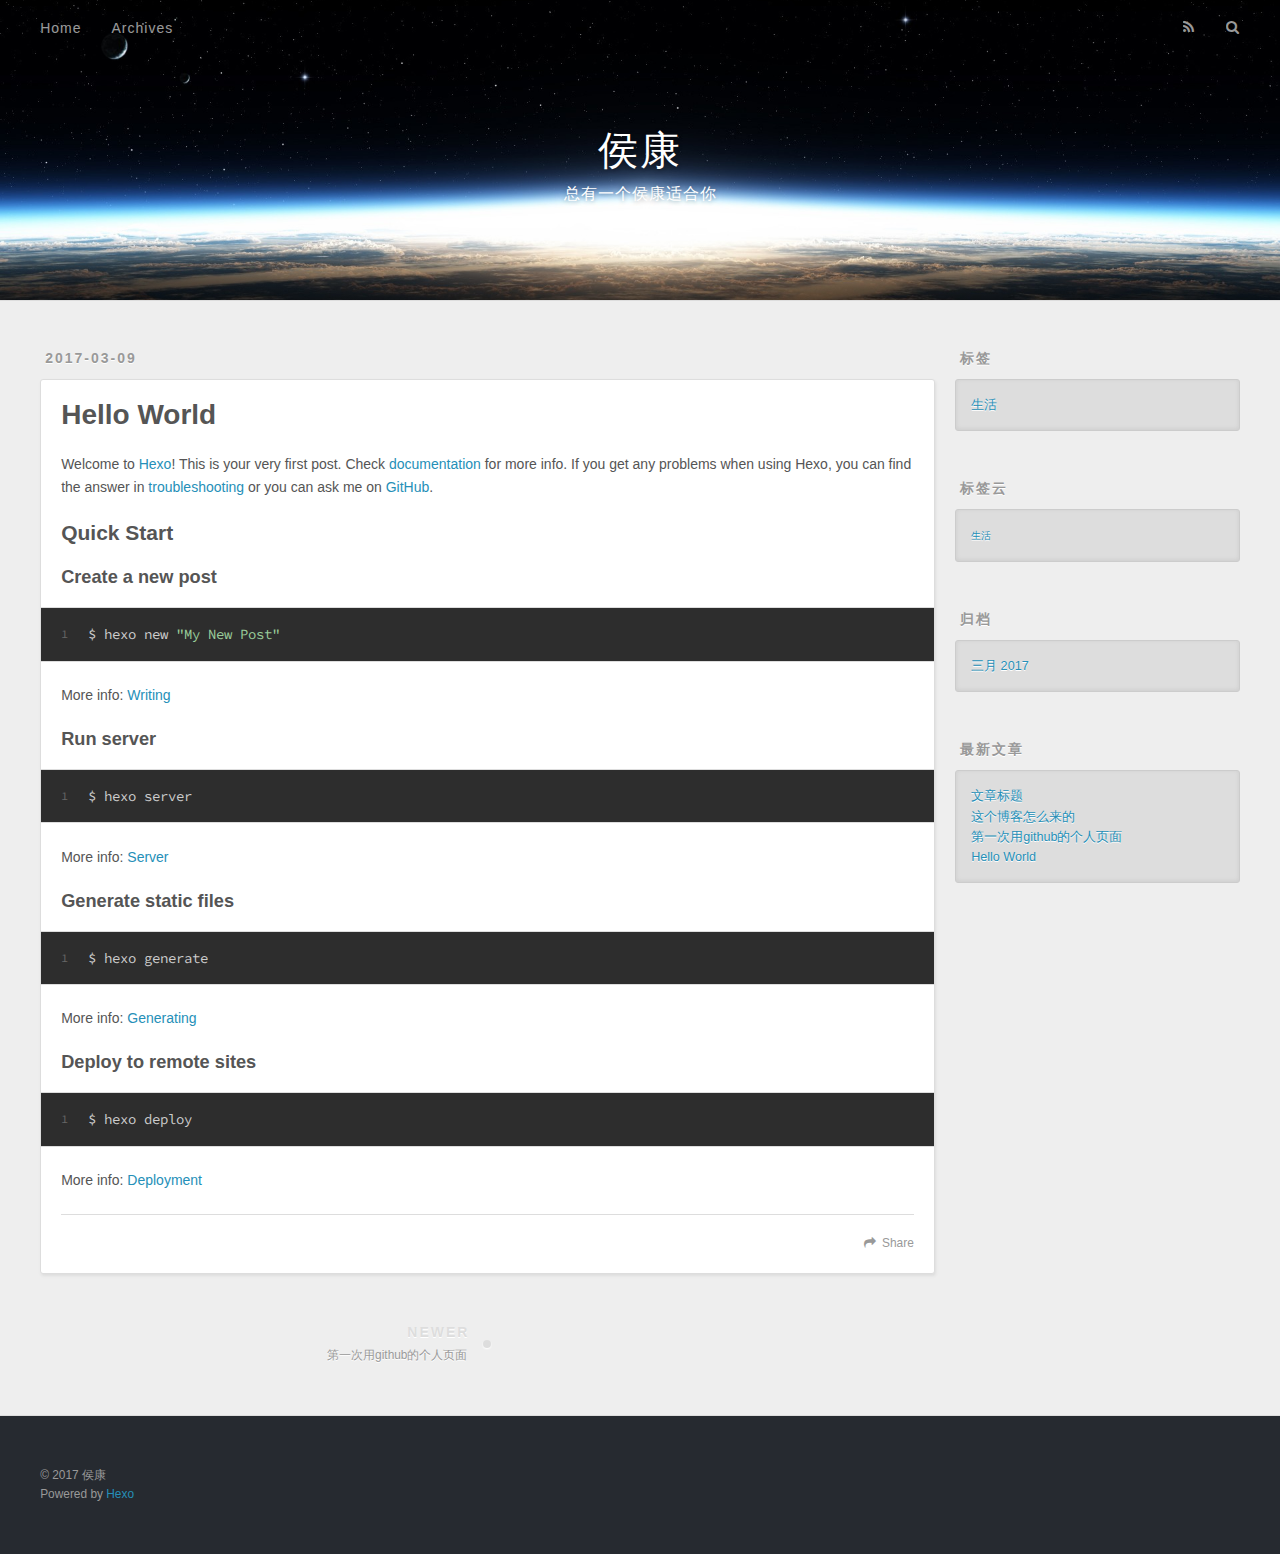
<file: 2017/03/09/hello-world/index.html>
<!DOCTYPE html>
<html>
<head>
  <meta charset="utf-8">
  
  <title>Hello World | 侯康</title>
  <meta name="viewport" content="width=device-width, initial-scale=1, maximum-scale=1">
  <meta name="description" content="Welcome to Hexo! This is your very first post. Check documentation for more info. If you get any problems when using Hexo, you can find the answer in troubleshooting or you can ask me on GitHub.
Quick">
<meta property="og:type" content="article">
<meta property="og:title" content="Hello World">
<meta property="og:url" content="https://houkang.github.io/2017/03/09/hello-world/index.html">
<meta property="og:site_name" content="侯康">
<meta property="og:description" content="Welcome to Hexo! This is your very first post. Check documentation for more info. If you get any problems when using Hexo, you can find the answer in troubleshooting or you can ask me on GitHub.
Quick">
<meta property="og:updated_time" content="2017-03-09T05:12:48.882Z">
<meta name="twitter:card" content="summary">
<meta name="twitter:title" content="Hello World">
<meta name="twitter:description" content="Welcome to Hexo! This is your very first post. Check documentation for more info. If you get any problems when using Hexo, you can find the answer in troubleshooting or you can ask me on GitHub.
Quick">
  
    <link rel="alternate" href="/atom.xml" title="侯康" type="application/atom+xml">
  
  
    <link rel="icon" href="/favicon.png">
  
  
    <link href="//fonts.googleapis.com/css?family=Source+Code+Pro" rel="stylesheet" type="text/css">
  
  <link rel="stylesheet" href="/css/style.css">
  

</head>

<body>
  <div id="container">
    <div id="wrap">
      <header id="header">
  <div id="banner"></div>
  <div id="header-outer" class="outer">
    <div id="header-title" class="inner">
      <h1 id="logo-wrap">
        <a href="/" id="logo">侯康</a>
      </h1>
      
        <h2 id="subtitle-wrap">
          <a href="/" id="subtitle">总有一个侯康适合你</a>
        </h2>
      
    </div>
    <div id="header-inner" class="inner">
      <nav id="main-nav">
        <a id="main-nav-toggle" class="nav-icon"></a>
        
          <a class="main-nav-link" href="/">Home</a>
        
          <a class="main-nav-link" href="/archives">Archives</a>
        
      </nav>
      <nav id="sub-nav">
        
          <a id="nav-rss-link" class="nav-icon" href="/atom.xml" title="RSS Feed"></a>
        
        <a id="nav-search-btn" class="nav-icon" title="搜索"></a>
      </nav>
      <div id="search-form-wrap">
        <form action="//google.com/search" method="get" accept-charset="UTF-8" class="search-form"><input type="search" name="q" results="0" class="search-form-input" placeholder="Search"><button type="submit" class="search-form-submit">&#xF002;</button><input type="hidden" name="sitesearch" value="https://houkang.github.io"></form>
      </div>
    </div>
  </div>
</header>
      <div class="outer">
        <section id="main"><article id="post-hello-world" class="article article-type-post" itemscope itemprop="blogPost">
  <div class="article-meta">
    <a href="/2017/03/09/hello-world/" class="article-date">
  <time datetime="2017-03-09T05:12:48.882Z" itemprop="datePublished">2017-03-09</time>
</a>
    
  </div>
  <div class="article-inner">
    
    
      <header class="article-header">
        
  
    <h1 class="article-title" itemprop="name">
      Hello World
    </h1>
  

      </header>
    
    <div class="article-entry" itemprop="articleBody">
      
        <p>Welcome to <a href="https://hexo.io/" target="_blank" rel="external">Hexo</a>! This is your very first post. Check <a href="https://hexo.io/docs/" target="_blank" rel="external">documentation</a> for more info. If you get any problems when using Hexo, you can find the answer in <a href="https://hexo.io/docs/troubleshooting.html" target="_blank" rel="external">troubleshooting</a> or you can ask me on <a href="https://github.com/hexojs/hexo/issues" target="_blank" rel="external">GitHub</a>.</p>
<h2 id="Quick-Start"><a href="#Quick-Start" class="headerlink" title="Quick Start"></a>Quick Start</h2><h3 id="Create-a-new-post"><a href="#Create-a-new-post" class="headerlink" title="Create a new post"></a>Create a new post</h3><figure class="highlight bash"><table><tr><td class="gutter"><pre><div class="line">1</div></pre></td><td class="code"><pre><div class="line">$ hexo new <span class="string">"My New Post"</span></div></pre></td></tr></table></figure>
<p>More info: <a href="https://hexo.io/docs/writing.html" target="_blank" rel="external">Writing</a></p>
<h3 id="Run-server"><a href="#Run-server" class="headerlink" title="Run server"></a>Run server</h3><figure class="highlight bash"><table><tr><td class="gutter"><pre><div class="line">1</div></pre></td><td class="code"><pre><div class="line">$ hexo server</div></pre></td></tr></table></figure>
<p>More info: <a href="https://hexo.io/docs/server.html" target="_blank" rel="external">Server</a></p>
<h3 id="Generate-static-files"><a href="#Generate-static-files" class="headerlink" title="Generate static files"></a>Generate static files</h3><figure class="highlight bash"><table><tr><td class="gutter"><pre><div class="line">1</div></pre></td><td class="code"><pre><div class="line">$ hexo generate</div></pre></td></tr></table></figure>
<p>More info: <a href="https://hexo.io/docs/generating.html" target="_blank" rel="external">Generating</a></p>
<h3 id="Deploy-to-remote-sites"><a href="#Deploy-to-remote-sites" class="headerlink" title="Deploy to remote sites"></a>Deploy to remote sites</h3><figure class="highlight bash"><table><tr><td class="gutter"><pre><div class="line">1</div></pre></td><td class="code"><pre><div class="line">$ hexo deploy</div></pre></td></tr></table></figure>
<p>More info: <a href="https://hexo.io/docs/deployment.html" target="_blank" rel="external">Deployment</a></p>

      
    </div>
    <footer class="article-footer">
      <a data-url="https://houkang.github.io/2017/03/09/hello-world/" data-id="cj02ep5zv0001m4vo3qdvlm45" class="article-share-link">Share</a>
      
      
    </footer>
  </div>
  
    
<nav id="article-nav">
  
    <a href="/2017/03/09/first/" id="article-nav-newer" class="article-nav-link-wrap">
      <strong class="article-nav-caption">Newer</strong>
      <div class="article-nav-title">
        
          第一次用github的个人页面
        
      </div>
    </a>
  
  
</nav>

  
</article>

</section>
        
          <aside id="sidebar">
  
    

  
    
  <div class="widget-wrap">
    <h3 class="widget-title">标签</h3>
    <div class="widget">
      <ul class="tag-list"><li class="tag-list-item"><a class="tag-list-link" href="/tags/生活/">生活</a></li></ul>
    </div>
  </div>


  
    
  <div class="widget-wrap">
    <h3 class="widget-title">标签云</h3>
    <div class="widget tagcloud">
      <a href="/tags/生活/" style="font-size: 10px;">生活</a>
    </div>
  </div>

  
    
  <div class="widget-wrap">
    <h3 class="widget-title">归档</h3>
    <div class="widget">
      <ul class="archive-list"><li class="archive-list-item"><a class="archive-list-link" href="/archives/2017/03/">三月 2017</a></li></ul>
    </div>
  </div>


  
    
  <div class="widget-wrap">
    <h3 class="widget-title">最新文章</h3>
    <div class="widget">
      <ul>
        
          <li>
            <a href="/2017/03/09/文章标题/">文章标题</a>
          </li>
        
          <li>
            <a href="/2017/03/09/second/">这个博客怎么来的</a>
          </li>
        
          <li>
            <a href="/2017/03/09/first/">第一次用github的个人页面</a>
          </li>
        
          <li>
            <a href="/2017/03/09/hello-world/">Hello World</a>
          </li>
        
      </ul>
    </div>
  </div>

  
</aside>
        
      </div>
      <footer id="footer">
  
  <div class="outer">
    <div id="footer-info" class="inner">
      &copy; 2017 侯康<br>
      Powered by <a href="http://hexo.io/" target="_blank">Hexo</a>
    </div>
  </div>
</footer>
    </div>
    <nav id="mobile-nav">
  
    <a href="/" class="mobile-nav-link">Home</a>
  
    <a href="/archives" class="mobile-nav-link">Archives</a>
  
</nav>
    

<script src="//ajax.googleapis.com/ajax/libs/jquery/2.0.3/jquery.min.js"></script>


  <link rel="stylesheet" href="/fancybox/jquery.fancybox.css">
  <script src="/fancybox/jquery.fancybox.pack.js"></script>


<script src="/js/script.js"></script>

  </div>
</body>
</html>
</file>
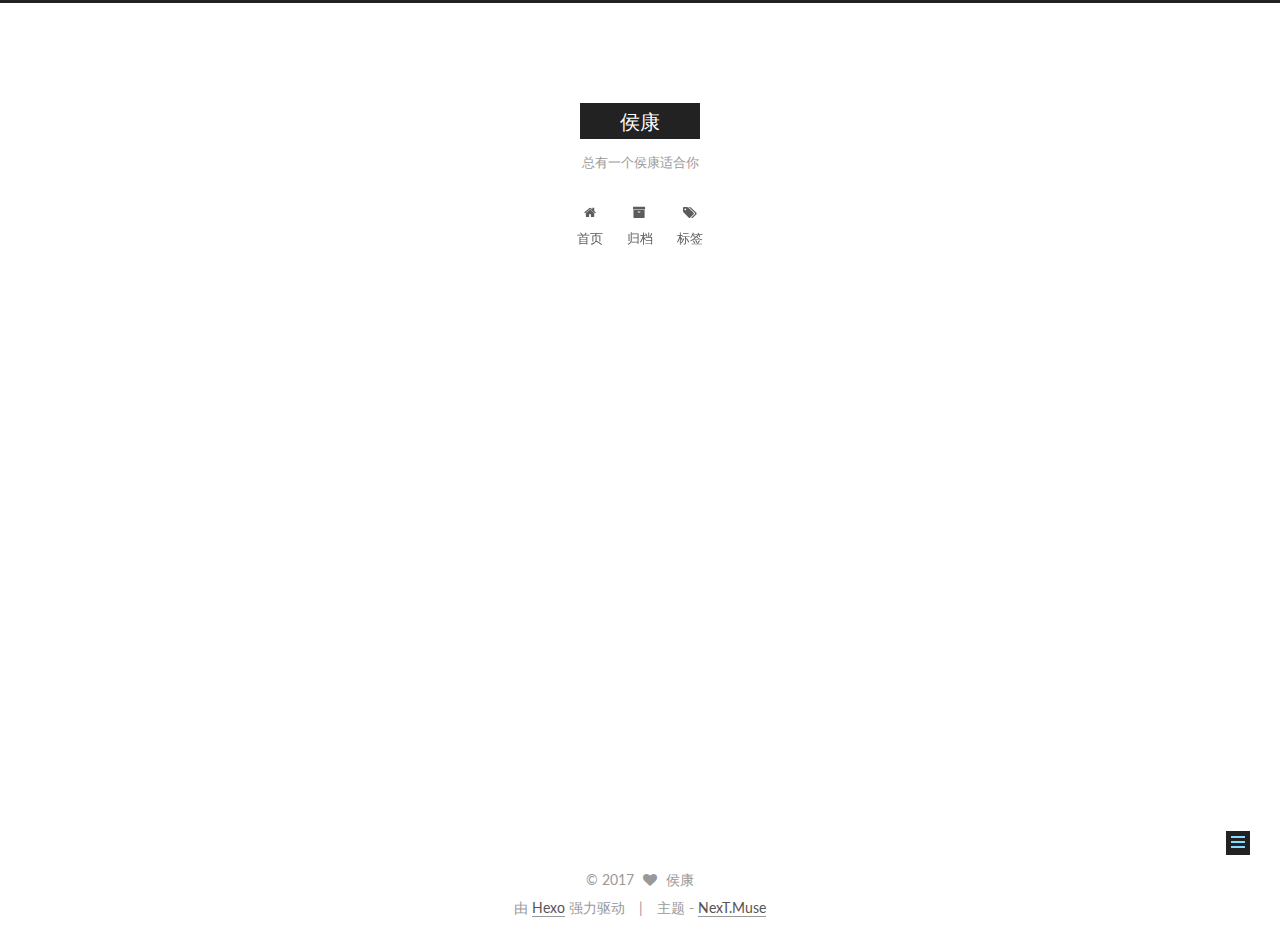
<file: 2017/03/09/third/index.html>
<!doctype html>



  


<html class="theme-next muse use-motion" lang="zh-Hans">
<head>
  <meta charset="UTF-8"/>
<meta http-equiv="X-UA-Compatible" content="IE=edge" />
<meta name="viewport" content="width=device-width, initial-scale=1, maximum-scale=1"/>



<meta http-equiv="Cache-Control" content="no-transform" />
<meta http-equiv="Cache-Control" content="no-siteapp" />















  
  
  <link href="/lib/fancybox/source/jquery.fancybox.css?v=2.1.5" rel="stylesheet" type="text/css" />




  
  
  
  

  
    
    
  

  

  

  

  

  
    
    
    <link href="//fonts.googleapis.com/css?family=Lato:300,300italic,400,400italic,700,700italic&subset=latin,latin-ext" rel="stylesheet" type="text/css">
  






<link href="/lib/font-awesome/css/font-awesome.min.css?v=4.6.2" rel="stylesheet" type="text/css" />

<link href="/css/main.css?v=5.1.0" rel="stylesheet" type="text/css" />


  <meta name="keywords" content="Hexo, NexT" />








  <link rel="shortcut icon" type="image/x-icon" href="/favicon.ico?v=5.1.0" />






<meta name="description" content="图片上传测试">
<meta property="og:type" content="article">
<meta property="og:title" content="文章标题">
<meta property="og:url" content="https://houkang.github.io/2017/03/09/third/index.html">
<meta property="og:site_name" content="侯康">
<meta property="og:description" content="图片上传测试">
<meta property="og:image" content="https://houkang.github.io/uploads/avatar.jpg">
<meta property="og:updated_time" content="2017-03-20T09:08:42.162Z">
<meta name="twitter:card" content="summary">
<meta name="twitter:title" content="文章标题">
<meta name="twitter:description" content="图片上传测试">
<meta name="twitter:image" content="https://houkang.github.io/uploads/avatar.jpg">



<script type="text/javascript" id="hexo.configurations">
  var NexT = window.NexT || {};
  var CONFIG = {
    root: '/',
    scheme: 'Muse',
    sidebar: {"position":"left","display":"post","offset":12,"offset_float":0,"b2t":false,"scrollpercent":false},
    fancybox: true,
    motion: true,
    duoshuo: {
      userId: '0',
      author: '博主'
    },
    algolia: {
      applicationID: '',
      apiKey: '',
      indexName: '',
      hits: {"per_page":10},
      labels: {"input_placeholder":"Search for Posts","hits_empty":"We didn't find any results for the search: ${query}","hits_stats":"${hits} results found in ${time} ms"}
    }
  };
</script>



  <link rel="canonical" href="https://houkang.github.io/2017/03/09/third/"/>





  <title> 文章标题 | 侯康 </title>
</head>

<body itemscope itemtype="http://schema.org/WebPage" lang="zh-Hans">

  





  <script type="text/javascript">
    var _hmt = _hmt || [];
    (function() {
      var hm = document.createElement("script");
      hm.src = "https://hm.baidu.com/hm.js?58896df86f80f3eeaf9211bca9d12eca";
      var s = document.getElementsByTagName("script")[0];
      s.parentNode.insertBefore(hm, s);
    })();
  </script>










  
  
    
  

  <div class="container one-collumn sidebar-position-left page-post-detail ">
    <div class="headband"></div>

    <header id="header" class="header" itemscope itemtype="http://schema.org/WPHeader">
      <div class="header-inner"><div class="site-brand-wrapper">
  <div class="site-meta ">
    

    <div class="custom-logo-site-title">
      <a href="/"  class="brand" rel="start">
        <span class="logo-line-before"><i></i></span>
        <span class="site-title">侯康</span>
        <span class="logo-line-after"><i></i></span>
      </a>
    </div>
      
        <p class="site-subtitle">总有一个侯康适合你</p>
      
  </div>

  <div class="site-nav-toggle">
    <button>
      <span class="btn-bar"></span>
      <span class="btn-bar"></span>
      <span class="btn-bar"></span>
    </button>
  </div>
</div>

<nav class="site-nav">
  

  
    <ul id="menu" class="menu">
      
        
        <li class="menu-item menu-item-home">
          <a href="/" rel="section">
            
              <i class="menu-item-icon fa fa-fw fa-home"></i> <br />
            
            首页
          </a>
        </li>
      
        
        <li class="menu-item menu-item-archives">
          <a href="/archives" rel="section">
            
              <i class="menu-item-icon fa fa-fw fa-archive"></i> <br />
            
            归档
          </a>
        </li>
      
        
        <li class="menu-item menu-item-tags">
          <a href="/tags" rel="section">
            
              <i class="menu-item-icon fa fa-fw fa-tags"></i> <br />
            
            标签
          </a>
        </li>
      

      
    </ul>
  

  
</nav>



 </div>
    </header>

    <main id="main" class="main">
      <div class="main-inner">
        <div class="content-wrap">
          <div id="content" class="content">
            

  <div id="posts" class="posts-expand">
    

  

  
  
  

  <article class="post post-type-normal " itemscope itemtype="http://schema.org/Article">
    <link itemprop="mainEntityOfPage" href="https://houkang.github.io/2017/03/09/third/">

    <span hidden itemprop="author" itemscope itemtype="http://schema.org/Person">
      <meta itemprop="name" content="侯康">
      <meta itemprop="description" content="">
      <meta itemprop="image" content="/images/avatar.jpg">
    </span>

    <span hidden itemprop="publisher" itemscope itemtype="http://schema.org/Organization">
      <meta itemprop="name" content="侯康">
    </span>

    
      <header class="post-header">

        
        
          <h1 class="post-title" itemprop="name headline">
            
            
              
                文章标题
              
            
          </h1>
        

        <div class="post-meta">
          <span class="post-time">
            
              <span class="post-meta-item-icon">
                <i class="fa fa-calendar-o"></i>
              </span>
              
                <span class="post-meta-item-text">发表于</span>
              
              <time title="创建于" itemprop="dateCreated datePublished" datetime="2017-03-09T20:36:01+08:00">
                2017-03-09
              </time>
            

            

            
          </span>

          

          
            
              <span class="post-comments-count">
                <span class="post-meta-divider">|</span>
                <span class="post-meta-item-icon">
                  <i class="fa fa-comment-o"></i>
                </span>
                <a href="/2017/03/09/third/#comments" itemprop="discussionUrl">
                  <span class="post-comments-count ds-thread-count" data-thread-key="2017/03/09/third/" itemprop="commentCount"></span>
                </a>
              </span>
            
          

          
          

          

          

          

        </div>
      </header>
    


    <div class="post-body" itemprop="articleBody">

      
      

      
        <p>图片上传测试<br><img src="/uploads/avatar.jpg" alt="头像在此"></p>

      
    </div>

    <div>
      
        

      
    </div>

    <div>
      
        

      
    </div>


    <footer class="post-footer">
      

      
        
      

      
        <div class="post-nav">
          <div class="post-nav-next post-nav-item">
            
              <a href="/2017/03/09/second/" rel="next" title="这个博客怎么来的">
                <i class="fa fa-chevron-left"></i> 这个博客怎么来的
              </a>
            
          </div>

          <span class="post-nav-divider"></span>

          <div class="post-nav-prev post-nav-item">
            
              <a href="/2017/03/09/本地上传图片测试/" rel="prev" title="文章标题">
                文章标题 <i class="fa fa-chevron-right"></i>
              </a>
            
          </div>
        </div>
      

      
      
    </footer>
  </article>



    <div class="post-spread">
      
    </div>
  </div>

          
          </div>
          


          
  <div class="comments" id="comments">
    
      <div class="ds-thread" data-thread-key="2017/03/09/third/"
           data-title="文章标题" data-url="https://houkang.github.io/2017/03/09/third/">
      </div>
    
  </div>


        </div>
        
          
  
  <div class="sidebar-toggle">
    <div class="sidebar-toggle-line-wrap">
      <span class="sidebar-toggle-line sidebar-toggle-line-first"></span>
      <span class="sidebar-toggle-line sidebar-toggle-line-middle"></span>
      <span class="sidebar-toggle-line sidebar-toggle-line-last"></span>
    </div>
  </div>

  <aside id="sidebar" class="sidebar">
    <div class="sidebar-inner">

      

      

      <section class="site-overview sidebar-panel sidebar-panel-active">
        <div class="site-author motion-element" itemprop="author" itemscope itemtype="http://schema.org/Person">
          <img class="site-author-image" itemprop="image"
               src="/images/avatar.jpg"
               alt="侯康" />
          <p class="site-author-name" itemprop="name">侯康</p>
           
              <p class="site-description motion-element" itemprop="description">技术和生活，我融为一体。</p>
          
        </div>
        <nav class="site-state motion-element">

          
            <div class="site-state-item site-state-posts">
              <a href="/archives">
                <span class="site-state-item-count">5</span>
                <span class="site-state-item-name">日志</span>
              </a>
            </div>
          

          

          
            
            
            <div class="site-state-item site-state-tags">
              
                <span class="site-state-item-count">1</span>
                <span class="site-state-item-name">标签</span>
              
            </div>
          

        </nav>

        

        <div class="links-of-author motion-element">
          
        </div>

        
        

        
        

        


      </section>

      

      

    </div>
  </aside>


        
      </div>
    </main>

    <footer id="footer" class="footer">
      <div class="footer-inner">
        <div class="copyright" >
  
  &copy; 
  <span itemprop="copyrightYear">2017</span>
  <span class="with-love">
    <i class="fa fa-heart"></i>
  </span>
  <span class="author" itemprop="copyrightHolder">侯康</span>
</div>


<div class="powered-by">
  由 <a class="theme-link" href="https://hexo.io">Hexo</a> 强力驱动
</div>

<div class="theme-info">
  主题 -
  <a class="theme-link" href="https://github.com/iissnan/hexo-theme-next">
    NexT.Muse
  </a>
</div>


        

        
      </div>
    </footer>

    
      <div class="back-to-top">
        <i class="fa fa-arrow-up"></i>
        
      </div>
    
    
  </div>

  

<script type="text/javascript">
  if (Object.prototype.toString.call(window.Promise) !== '[object Function]') {
    window.Promise = null;
  }
</script>









  




  
  <script type="text/javascript" src="/lib/jquery/index.js?v=2.1.3"></script>

  
  <script type="text/javascript" src="/lib/fastclick/lib/fastclick.min.js?v=1.0.6"></script>

  
  <script type="text/javascript" src="/lib/jquery_lazyload/jquery.lazyload.js?v=1.9.7"></script>

  
  <script type="text/javascript" src="/lib/velocity/velocity.min.js?v=1.2.1"></script>

  
  <script type="text/javascript" src="/lib/velocity/velocity.ui.min.js?v=1.2.1"></script>

  
  <script type="text/javascript" src="/lib/fancybox/source/jquery.fancybox.pack.js?v=2.1.5"></script>


  


  <script type="text/javascript" src="/js/src/utils.js?v=5.1.0"></script>

  <script type="text/javascript" src="/js/src/motion.js?v=5.1.0"></script>



  
  

  
  <script type="text/javascript" src="/js/src/scrollspy.js?v=5.1.0"></script>
<script type="text/javascript" src="/js/src/post-details.js?v=5.1.0"></script>



  


  <script type="text/javascript" src="/js/src/bootstrap.js?v=5.1.0"></script>



  

  
    
  

  <script type="text/javascript">
    var duoshuoQuery = {short_name:"houkang"};
    (function() {
      var ds = document.createElement('script');
      ds.type = 'text/javascript';ds.async = true;
      ds.id = 'duoshuo-script';
      ds.src = (document.location.protocol == 'https:' ? 'https:' : 'http:') + '//static.duoshuo.com/embed.js';
      ds.charset = 'UTF-8';
      (document.getElementsByTagName('head')[0]
      || document.getElementsByTagName('body')[0]).appendChild(ds);
    })();
  </script>

  
    
    
    <script src="/lib/ua-parser-js/dist/ua-parser.min.js?v=0.7.9"></script>
    <script src="/js/src/hook-duoshuo.js"></script>
  













  
  

  

  

  

  


  

</body>
</html>
</file>
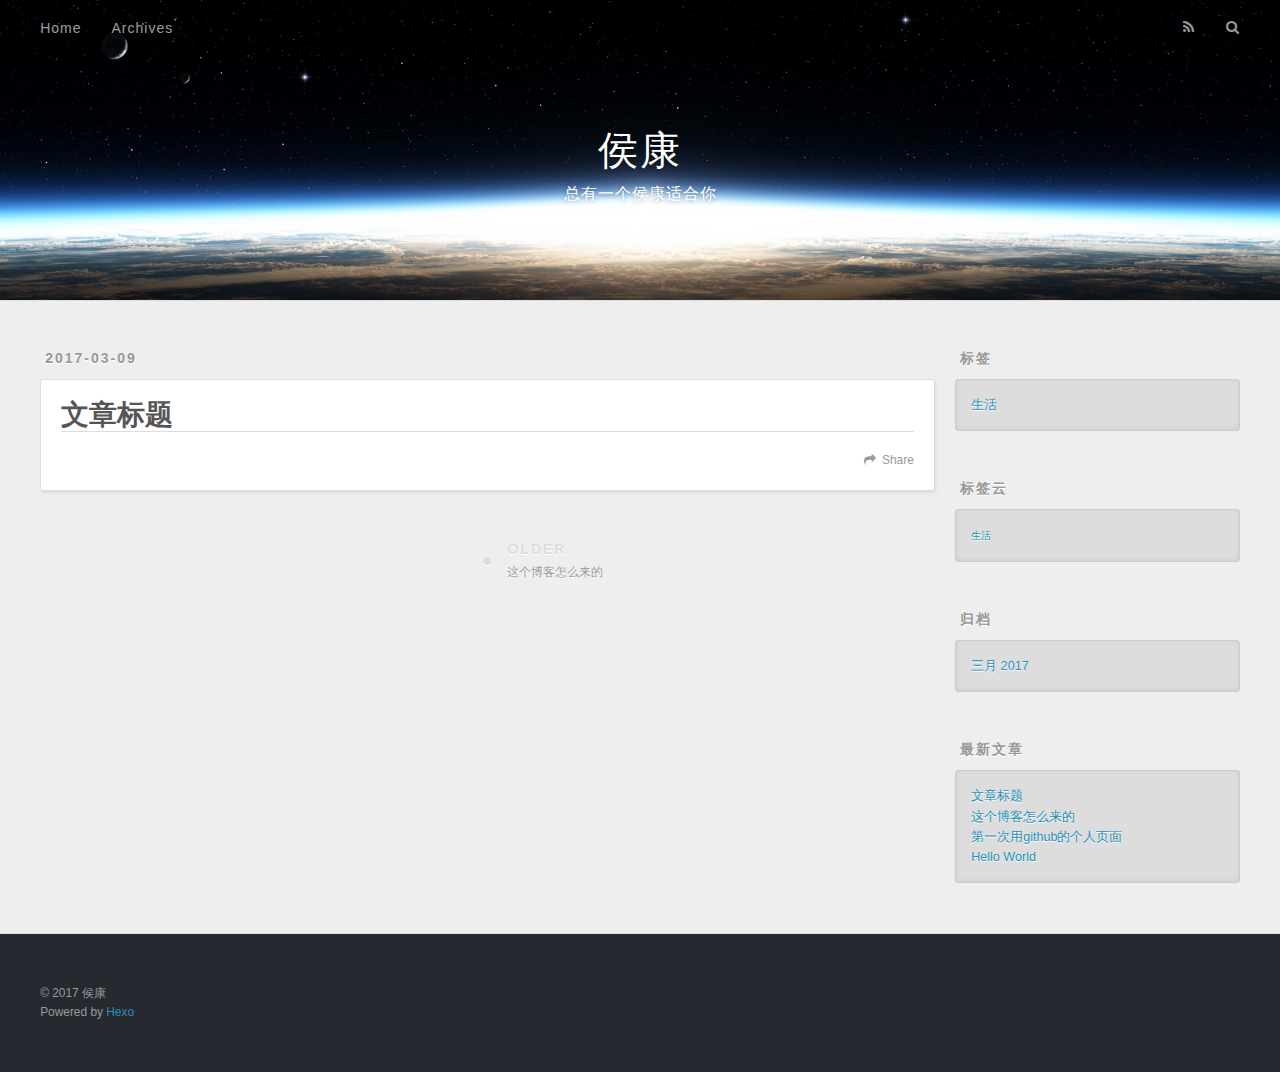
<file: 2017/03/09/文章标题/index.html>
<!DOCTYPE html>
<html>
<head>
  <meta charset="utf-8">
  
  <title>文章标题 | 侯康</title>
  <meta name="viewport" content="width=device-width, initial-scale=1, maximum-scale=1">
  <meta name="description" content="技术和生活，我融为一体。">
<meta property="og:type" content="article">
<meta property="og:title" content="文章标题">
<meta property="og:url" content="https://houkang.github.io/2017/03/09/文章标题/index.html">
<meta property="og:site_name" content="侯康">
<meta property="og:description" content="技术和生活，我融为一体。">
<meta property="og:updated_time" content="2017-03-09T12:36:01.379Z">
<meta name="twitter:card" content="summary">
<meta name="twitter:title" content="文章标题">
<meta name="twitter:description" content="技术和生活，我融为一体。">
  
    <link rel="alternate" href="/atom.xml" title="侯康" type="application/atom+xml">
  
  
    <link rel="icon" href="/favicon.png">
  
  
    <link href="//fonts.googleapis.com/css?family=Source+Code+Pro" rel="stylesheet" type="text/css">
  
  <link rel="stylesheet" href="/css/style.css">
  

</head>

<body>
  <div id="container">
    <div id="wrap">
      <header id="header">
  <div id="banner"></div>
  <div id="header-outer" class="outer">
    <div id="header-title" class="inner">
      <h1 id="logo-wrap">
        <a href="/" id="logo">侯康</a>
      </h1>
      
        <h2 id="subtitle-wrap">
          <a href="/" id="subtitle">总有一个侯康适合你</a>
        </h2>
      
    </div>
    <div id="header-inner" class="inner">
      <nav id="main-nav">
        <a id="main-nav-toggle" class="nav-icon"></a>
        
          <a class="main-nav-link" href="/">Home</a>
        
          <a class="main-nav-link" href="/archives">Archives</a>
        
      </nav>
      <nav id="sub-nav">
        
          <a id="nav-rss-link" class="nav-icon" href="/atom.xml" title="RSS Feed"></a>
        
        <a id="nav-search-btn" class="nav-icon" title="搜索"></a>
      </nav>
      <div id="search-form-wrap">
        <form action="//google.com/search" method="get" accept-charset="UTF-8" class="search-form"><input type="search" name="q" results="0" class="search-form-input" placeholder="Search"><button type="submit" class="search-form-submit">&#xF002;</button><input type="hidden" name="sitesearch" value="https://houkang.github.io"></form>
      </div>
    </div>
  </div>
</header>
      <div class="outer">
        <section id="main"><article id="post-文章标题" class="article article-type-post" itemscope itemprop="blogPost">
  <div class="article-meta">
    <a href="/2017/03/09/文章标题/" class="article-date">
  <time datetime="2017-03-09T12:36:01.000Z" itemprop="datePublished">2017-03-09</time>
</a>
    
  </div>
  <div class="article-inner">
    
    
      <header class="article-header">
        
  
    <h1 class="article-title" itemprop="name">
      文章标题
    </h1>
  

      </header>
    
    <div class="article-entry" itemprop="articleBody">
      
        
      
    </div>
    <footer class="article-footer">
      <a data-url="https://houkang.github.io/2017/03/09/文章标题/" data-id="cj02ep5zz0002m4vohjfqvli6" class="article-share-link">Share</a>
      
      
    </footer>
  </div>
  
    
<nav id="article-nav">
  
  
    <a href="/2017/03/09/second/" id="article-nav-older" class="article-nav-link-wrap">
      <strong class="article-nav-caption">Older</strong>
      <div class="article-nav-title">这个博客怎么来的</div>
    </a>
  
</nav>

  
</article>

</section>
        
          <aside id="sidebar">
  
    

  
    
  <div class="widget-wrap">
    <h3 class="widget-title">标签</h3>
    <div class="widget">
      <ul class="tag-list"><li class="tag-list-item"><a class="tag-list-link" href="/tags/生活/">生活</a></li></ul>
    </div>
  </div>


  
    
  <div class="widget-wrap">
    <h3 class="widget-title">标签云</h3>
    <div class="widget tagcloud">
      <a href="/tags/生活/" style="font-size: 10px;">生活</a>
    </div>
  </div>

  
    
  <div class="widget-wrap">
    <h3 class="widget-title">归档</h3>
    <div class="widget">
      <ul class="archive-list"><li class="archive-list-item"><a class="archive-list-link" href="/archives/2017/03/">三月 2017</a></li></ul>
    </div>
  </div>


  
    
  <div class="widget-wrap">
    <h3 class="widget-title">最新文章</h3>
    <div class="widget">
      <ul>
        
          <li>
            <a href="/2017/03/09/文章标题/">文章标题</a>
          </li>
        
          <li>
            <a href="/2017/03/09/second/">这个博客怎么来的</a>
          </li>
        
          <li>
            <a href="/2017/03/09/first/">第一次用github的个人页面</a>
          </li>
        
          <li>
            <a href="/2017/03/09/hello-world/">Hello World</a>
          </li>
        
      </ul>
    </div>
  </div>

  
</aside>
        
      </div>
      <footer id="footer">
  
  <div class="outer">
    <div id="footer-info" class="inner">
      &copy; 2017 侯康<br>
      Powered by <a href="http://hexo.io/" target="_blank">Hexo</a>
    </div>
  </div>
</footer>
    </div>
    <nav id="mobile-nav">
  
    <a href="/" class="mobile-nav-link">Home</a>
  
    <a href="/archives" class="mobile-nav-link">Archives</a>
  
</nav>
    

<script src="//ajax.googleapis.com/ajax/libs/jquery/2.0.3/jquery.min.js"></script>


  <link rel="stylesheet" href="/fancybox/jquery.fancybox.css">
  <script src="/fancybox/jquery.fancybox.pack.js"></script>


<script src="/js/script.js"></script>

  </div>
</body>
</html>
</file>
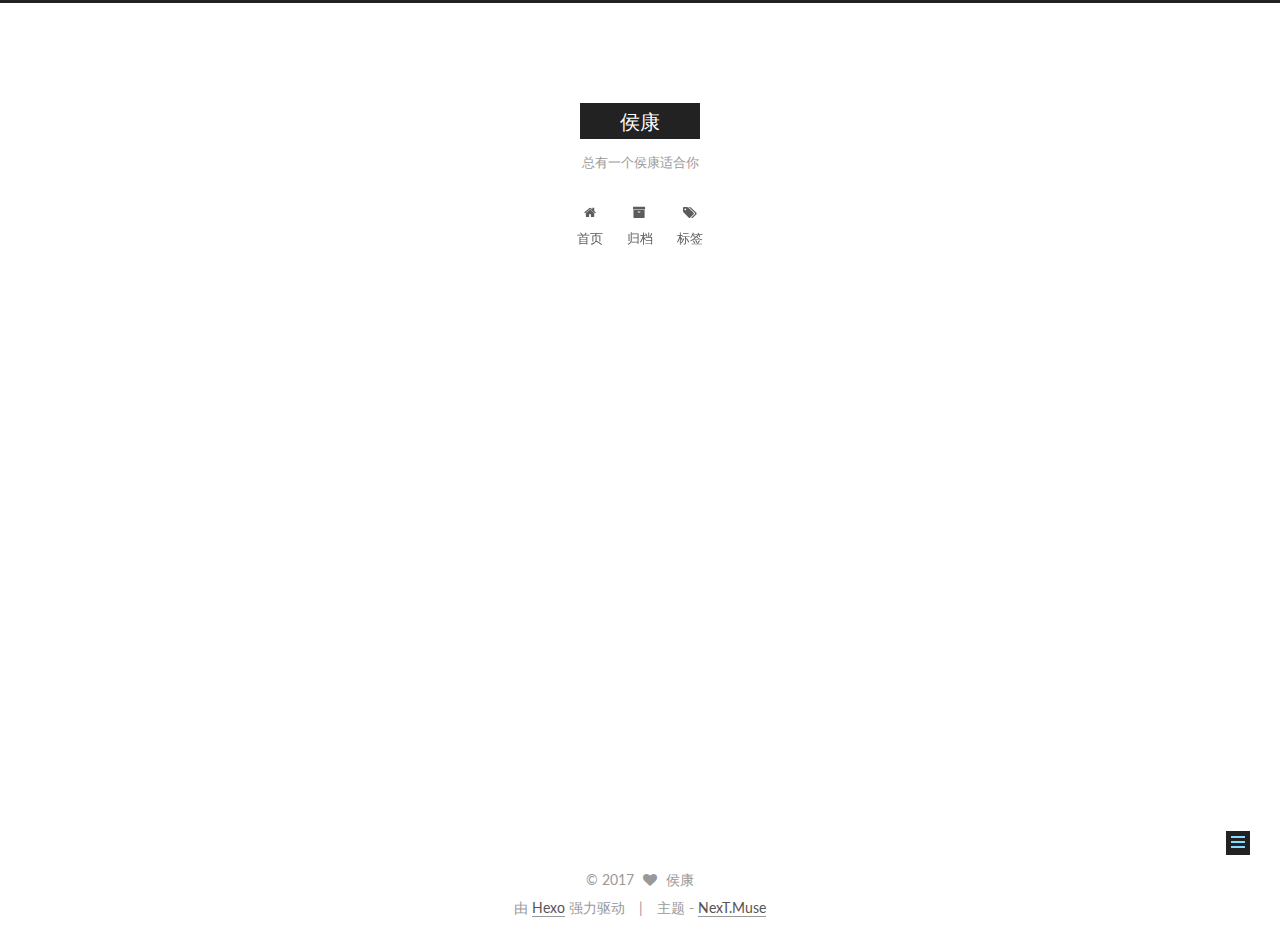
<file: 2017/03/09/本地上传图片测试/index.html>
<!doctype html>



  


<html class="theme-next muse use-motion" lang="zh-Hans">
<head>
  <meta charset="UTF-8"/>
<meta http-equiv="X-UA-Compatible" content="IE=edge" />
<meta name="viewport" content="width=device-width, initial-scale=1, maximum-scale=1"/>



<meta http-equiv="Cache-Control" content="no-transform" />
<meta http-equiv="Cache-Control" content="no-siteapp" />















  
  
  <link href="/lib/fancybox/source/jquery.fancybox.css?v=2.1.5" rel="stylesheet" type="text/css" />




  
  
  
  

  
    
    
  

  

  

  

  

  
    
    
    <link href="//fonts.googleapis.com/css?family=Lato:300,300italic,400,400italic,700,700italic&subset=latin,latin-ext" rel="stylesheet" type="text/css">
  






<link href="/lib/font-awesome/css/font-awesome.min.css?v=4.6.2" rel="stylesheet" type="text/css" />

<link href="/css/main.css?v=5.1.0" rel="stylesheet" type="text/css" />


  <meta name="keywords" content="Hexo, NexT" />








  <link rel="shortcut icon" type="image/x-icon" href="/favicon.ico?v=5.1.0" />






<meta name="description" content="图片上传测试">
<meta property="og:type" content="article">
<meta property="og:title" content="文章标题">
<meta property="og:url" content="https://houkang.github.io/2017/03/09/本地上传图片测试/index.html">
<meta property="og:site_name" content="侯康">
<meta property="og:description" content="图片上传测试">
<meta property="og:image" content="https://houkang.github.io/uploads/avatar.jpg">
<meta property="og:updated_time" content="2017-03-20T09:01:45.454Z">
<meta name="twitter:card" content="summary">
<meta name="twitter:title" content="文章标题">
<meta name="twitter:description" content="图片上传测试">
<meta name="twitter:image" content="https://houkang.github.io/uploads/avatar.jpg">



<script type="text/javascript" id="hexo.configurations">
  var NexT = window.NexT || {};
  var CONFIG = {
    root: '/',
    scheme: 'Muse',
    sidebar: {"position":"left","display":"post","offset":12,"offset_float":0,"b2t":false,"scrollpercent":false},
    fancybox: true,
    motion: true,
    duoshuo: {
      userId: '0',
      author: '博主'
    },
    algolia: {
      applicationID: '',
      apiKey: '',
      indexName: '',
      hits: {"per_page":10},
      labels: {"input_placeholder":"Search for Posts","hits_empty":"We didn't find any results for the search: ${query}","hits_stats":"${hits} results found in ${time} ms"}
    }
  };
</script>



  <link rel="canonical" href="https://houkang.github.io/2017/03/09/本地上传图片测试/"/>





  <title> 文章标题 | 侯康 </title>
</head>

<body itemscope itemtype="http://schema.org/WebPage" lang="zh-Hans">

  





  <script type="text/javascript">
    var _hmt = _hmt || [];
    (function() {
      var hm = document.createElement("script");
      hm.src = "https://hm.baidu.com/hm.js?58896df86f80f3eeaf9211bca9d12eca";
      var s = document.getElementsByTagName("script")[0];
      s.parentNode.insertBefore(hm, s);
    })();
  </script>










  
  
    
  

  <div class="container one-collumn sidebar-position-left page-post-detail ">
    <div class="headband"></div>

    <header id="header" class="header" itemscope itemtype="http://schema.org/WPHeader">
      <div class="header-inner"><div class="site-brand-wrapper">
  <div class="site-meta ">
    

    <div class="custom-logo-site-title">
      <a href="/"  class="brand" rel="start">
        <span class="logo-line-before"><i></i></span>
        <span class="site-title">侯康</span>
        <span class="logo-line-after"><i></i></span>
      </a>
    </div>
      
        <p class="site-subtitle">总有一个侯康适合你</p>
      
  </div>

  <div class="site-nav-toggle">
    <button>
      <span class="btn-bar"></span>
      <span class="btn-bar"></span>
      <span class="btn-bar"></span>
    </button>
  </div>
</div>

<nav class="site-nav">
  

  
    <ul id="menu" class="menu">
      
        
        <li class="menu-item menu-item-home">
          <a href="/" rel="section">
            
              <i class="menu-item-icon fa fa-fw fa-home"></i> <br />
            
            首页
          </a>
        </li>
      
        
        <li class="menu-item menu-item-archives">
          <a href="/archives" rel="section">
            
              <i class="menu-item-icon fa fa-fw fa-archive"></i> <br />
            
            归档
          </a>
        </li>
      
        
        <li class="menu-item menu-item-tags">
          <a href="/tags" rel="section">
            
              <i class="menu-item-icon fa fa-fw fa-tags"></i> <br />
            
            标签
          </a>
        </li>
      

      
    </ul>
  

  
</nav>



 </div>
    </header>

    <main id="main" class="main">
      <div class="main-inner">
        <div class="content-wrap">
          <div id="content" class="content">
            

  <div id="posts" class="posts-expand">
    

  

  
  
  

  <article class="post post-type-normal " itemscope itemtype="http://schema.org/Article">
    <link itemprop="mainEntityOfPage" href="https://houkang.github.io/2017/03/09/本地上传图片测试/">

    <span hidden itemprop="author" itemscope itemtype="http://schema.org/Person">
      <meta itemprop="name" content="侯康">
      <meta itemprop="description" content="">
      <meta itemprop="image" content="/images/avatar.jpg">
    </span>

    <span hidden itemprop="publisher" itemscope itemtype="http://schema.org/Organization">
      <meta itemprop="name" content="侯康">
    </span>

    
      <header class="post-header">

        
        
          <h1 class="post-title" itemprop="name headline">
            
            
              
                文章标题
              
            
          </h1>
        

        <div class="post-meta">
          <span class="post-time">
            
              <span class="post-meta-item-icon">
                <i class="fa fa-calendar-o"></i>
              </span>
              
                <span class="post-meta-item-text">发表于</span>
              
              <time title="创建于" itemprop="dateCreated datePublished" datetime="2017-03-09T20:36:01+08:00">
                2017-03-09
              </time>
            

            

            
          </span>

          

          
            
              <span class="post-comments-count">
                <span class="post-meta-divider">|</span>
                <span class="post-meta-item-icon">
                  <i class="fa fa-comment-o"></i>
                </span>
                <a href="/2017/03/09/本地上传图片测试/#comments" itemprop="discussionUrl">
                  <span class="post-comments-count ds-thread-count" data-thread-key="2017/03/09/本地上传图片测试/" itemprop="commentCount"></span>
                </a>
              </span>
            
          

          
          

          

          

          

        </div>
      </header>
    


    <div class="post-body" itemprop="articleBody">

      
      

      
        <p>图片上传测试<br><img src="/uploads/avatar.jpg" alt="头像在此"></p>

      
    </div>

    <div>
      
        

      
    </div>

    <div>
      
        

      
    </div>


    <footer class="post-footer">
      

      
        
      

      
        <div class="post-nav">
          <div class="post-nav-next post-nav-item">
            
              <a href="/2017/03/09/third/" rel="next" title="文章标题">
                <i class="fa fa-chevron-left"></i> 文章标题
              </a>
            
          </div>

          <span class="post-nav-divider"></span>

          <div class="post-nav-prev post-nav-item">
            
          </div>
        </div>
      

      
      
    </footer>
  </article>



    <div class="post-spread">
      
    </div>
  </div>

          
          </div>
          


          
  <div class="comments" id="comments">
    
      <div class="ds-thread" data-thread-key="2017/03/09/本地上传图片测试/"
           data-title="文章标题" data-url="https://houkang.github.io/2017/03/09/本地上传图片测试/">
      </div>
    
  </div>


        </div>
        
          
  
  <div class="sidebar-toggle">
    <div class="sidebar-toggle-line-wrap">
      <span class="sidebar-toggle-line sidebar-toggle-line-first"></span>
      <span class="sidebar-toggle-line sidebar-toggle-line-middle"></span>
      <span class="sidebar-toggle-line sidebar-toggle-line-last"></span>
    </div>
  </div>

  <aside id="sidebar" class="sidebar">
    <div class="sidebar-inner">

      

      

      <section class="site-overview sidebar-panel sidebar-panel-active">
        <div class="site-author motion-element" itemprop="author" itemscope itemtype="http://schema.org/Person">
          <img class="site-author-image" itemprop="image"
               src="/images/avatar.jpg"
               alt="侯康" />
          <p class="site-author-name" itemprop="name">侯康</p>
           
              <p class="site-description motion-element" itemprop="description">技术和生活，我融为一体。</p>
          
        </div>
        <nav class="site-state motion-element">

          
            <div class="site-state-item site-state-posts">
              <a href="/archives">
                <span class="site-state-item-count">5</span>
                <span class="site-state-item-name">日志</span>
              </a>
            </div>
          

          

          
            
            
            <div class="site-state-item site-state-tags">
              
                <span class="site-state-item-count">1</span>
                <span class="site-state-item-name">标签</span>
              
            </div>
          

        </nav>

        

        <div class="links-of-author motion-element">
          
        </div>

        
        

        
        

        


      </section>

      

      

    </div>
  </aside>


        
      </div>
    </main>

    <footer id="footer" class="footer">
      <div class="footer-inner">
        <div class="copyright" >
  
  &copy; 
  <span itemprop="copyrightYear">2017</span>
  <span class="with-love">
    <i class="fa fa-heart"></i>
  </span>
  <span class="author" itemprop="copyrightHolder">侯康</span>
</div>


<div class="powered-by">
  由 <a class="theme-link" href="https://hexo.io">Hexo</a> 强力驱动
</div>

<div class="theme-info">
  主题 -
  <a class="theme-link" href="https://github.com/iissnan/hexo-theme-next">
    NexT.Muse
  </a>
</div>


        

        
      </div>
    </footer>

    
      <div class="back-to-top">
        <i class="fa fa-arrow-up"></i>
        
      </div>
    
    
  </div>

  

<script type="text/javascript">
  if (Object.prototype.toString.call(window.Promise) !== '[object Function]') {
    window.Promise = null;
  }
</script>









  




  
  <script type="text/javascript" src="/lib/jquery/index.js?v=2.1.3"></script>

  
  <script type="text/javascript" src="/lib/fastclick/lib/fastclick.min.js?v=1.0.6"></script>

  
  <script type="text/javascript" src="/lib/jquery_lazyload/jquery.lazyload.js?v=1.9.7"></script>

  
  <script type="text/javascript" src="/lib/velocity/velocity.min.js?v=1.2.1"></script>

  
  <script type="text/javascript" src="/lib/velocity/velocity.ui.min.js?v=1.2.1"></script>

  
  <script type="text/javascript" src="/lib/fancybox/source/jquery.fancybox.pack.js?v=2.1.5"></script>


  


  <script type="text/javascript" src="/js/src/utils.js?v=5.1.0"></script>

  <script type="text/javascript" src="/js/src/motion.js?v=5.1.0"></script>



  
  

  
  <script type="text/javascript" src="/js/src/scrollspy.js?v=5.1.0"></script>
<script type="text/javascript" src="/js/src/post-details.js?v=5.1.0"></script>



  


  <script type="text/javascript" src="/js/src/bootstrap.js?v=5.1.0"></script>



  

  
    
  

  <script type="text/javascript">
    var duoshuoQuery = {short_name:"houkang"};
    (function() {
      var ds = document.createElement('script');
      ds.type = 'text/javascript';ds.async = true;
      ds.id = 'duoshuo-script';
      ds.src = (document.location.protocol == 'https:' ? 'https:' : 'http:') + '//static.duoshuo.com/embed.js';
      ds.charset = 'UTF-8';
      (document.getElementsByTagName('head')[0]
      || document.getElementsByTagName('body')[0]).appendChild(ds);
    })();
  </script>

  
    
    
    <script src="/lib/ua-parser-js/dist/ua-parser.min.js?v=0.7.9"></script>
    <script src="/js/src/hook-duoshuo.js"></script>
  













  
  

  

  

  

  


  

</body>
</html>
</file>
<file: css/style.css>
body {
  width: 100%;
}
body:before,
body:after {
  content: "";
  display: table;
}
body:after {
  clear: both;
}
html,
body,
div,
span,
applet,
object,
iframe,
h1,
h2,
h3,
h4,
h5,
h6,
p,
blockquote,
pre,
a,
abbr,
acronym,
address,
big,
cite,
code,
del,
dfn,
em,
img,
ins,
kbd,
q,
s,
samp,
small,
strike,
strong,
sub,
sup,
tt,
var,
dl,
dt,
dd,
ol,
ul,
li,
fieldset,
form,
label,
legend,
table,
caption,
tbody,
tfoot,
thead,
tr,
th,
td {
  margin: 0;
  padding: 0;
  border: 0;
  outline: 0;
  font-weight: inherit;
  font-style: inherit;
  font-family: inherit;
  font-size: 100%;
  vertical-align: baseline;
}
body {
  line-height: 1;
  color: #000;
  background: #fff;
}
ol,
ul {
  list-style: none;
}
table {
  border-collapse: separate;
  border-spacing: 0;
  vertical-align: middle;
}
caption,
th,
td {
  text-align: left;
  font-weight: normal;
  vertical-align: middle;
}
a img {
  border: none;
}
input,
button {
  margin: 0;
  padding: 0;
}
input::-moz-focus-inner,
button::-moz-focus-inner {
  border: 0;
  padding: 0;
}
@font-face {
  font-family: FontAwesome;
  font-style: normal;
  font-weight: normal;
  src: url("fonts/fontawesome-webfont.eot?v=#4.0.3");
  src: url("fonts/fontawesome-webfont.eot?#iefix&v=#4.0.3") format("embedded-opentype"), url("fonts/fontawesome-webfont.woff?v=#4.0.3") format("woff"), url("fonts/fontawesome-webfont.ttf?v=#4.0.3") format("truetype"), url("fonts/fontawesome-webfont.svg#fontawesomeregular?v=#4.0.3") format("svg");
}
html,
body,
#container {
  height: 100%;
}
body {
  background: #eee;
  font: 14px "Helvetica Neue", Helvetica, Arial, sans-serif;
  -webkit-text-size-adjust: 100%;
}
.outer {
  max-width: 1220px;
  margin: 0 auto;
  padding: 0 20px;
}
.outer:before,
.outer:after {
  content: "";
  display: table;
}
.outer:after {
  clear: both;
}
.inner {
  display: inline;
  float: left;
  width: 98.33333333333333%;
  margin: 0 0.833333333333333%;
}
.left,
.alignleft {
  float: left;
}
.right,
.alignright {
  float: right;
}
.clear {
  clear: both;
}
#container {
  position: relative;
}
.mobile-nav-on {
  overflow: hidden;
}
#wrap {
  height: 100%;
  width: 100%;
  position: absolute;
  top: 0;
  left: 0;
  -webkit-transition: 0.2s ease-out;
  -moz-transition: 0.2s ease-out;
  -ms-transition: 0.2s ease-out;
  transition: 0.2s ease-out;
  z-index: 1;
  background: #eee;
}
.mobile-nav-on #wrap {
  left: 280px;
}
@media screen and (min-width: 768px) {
  #main {
    display: inline;
    float: left;
    width: 73.33333333333333%;
    margin: 0 0.833333333333333%;
  }
}
.article-date,
.article-category-link,
.archive-year,
.widget-title {
  text-decoration: none;
  text-transform: uppercase;
  letter-spacing: 2px;
  color: #999;
  margin-bottom: 1em;
  margin-left: 5px;
  line-height: 1em;
  text-shadow: 0 1px #fff;
  font-weight: bold;
}
.article-inner,
.archive-article-inner {
  background: #fff;
  -webkit-box-shadow: 1px 2px 3px #ddd;
  box-shadow: 1px 2px 3px #ddd;
  border: 1px solid #ddd;
  border-radius: 3px;
}
.article-entry h1,
.widget h1 {
  font-size: 2em;
}
.article-entry h2,
.widget h2 {
  font-size: 1.5em;
}
.article-entry h3,
.widget h3 {
  font-size: 1.3em;
}
.article-entry h4,
.widget h4 {
  font-size: 1.2em;
}
.article-entry h5,
.widget h5 {
  font-size: 1em;
}
.article-entry h6,
.widget h6 {
  font-size: 1em;
  color: #999;
}
.article-entry hr,
.widget hr {
  border: 1px dashed #ddd;
}
.article-entry strong,
.widget strong {
  font-weight: bold;
}
.article-entry em,
.widget em,
.article-entry cite,
.widget cite {
  font-style: italic;
}
.article-entry sup,
.widget sup,
.article-entry sub,
.widget sub {
  font-size: 0.75em;
  line-height: 0;
  position: relative;
  vertical-align: baseline;
}
.article-entry sup,
.widget sup {
  top: -0.5em;
}
.article-entry sub,
.widget sub {
  bottom: -0.2em;
}
.article-entry small,
.widget small {
  font-size: 0.85em;
}
.article-entry acronym,
.widget acronym,
.article-entry abbr,
.widget abbr {
  border-bottom: 1px dotted;
}
.article-entry ul,
.widget ul,
.article-entry ol,
.widget ol,
.article-entry dl,
.widget dl {
  margin: 0 20px;
  line-height: 1.6em;
}
.article-entry ul ul,
.widget ul ul,
.article-entry ol ul,
.widget ol ul,
.article-entry ul ol,
.widget ul ol,
.article-entry ol ol,
.widget ol ol {
  margin-top: 0;
  margin-bottom: 0;
}
.article-entry ul,
.widget ul {
  list-style: disc;
}
.article-entry ol,
.widget ol {
  list-style: decimal;
}
.article-entry dt,
.widget dt {
  font-weight: bold;
}
#header {
  height: 300px;
  position: relative;
  border-bottom: 1px solid #ddd;
}
#header:before,
#header:after {
  content: "";
  position: absolute;
  left: 0;
  right: 0;
  height: 40px;
}
#header:before {
  top: 0;
  background: -webkit-linear-gradient(rgba(0,0,0,0.2), transparent);
  background: -moz-linear-gradient(rgba(0,0,0,0.2), transparent);
  background: -ms-linear-gradient(rgba(0,0,0,0.2), transparent);
  background: linear-gradient(rgba(0,0,0,0.2), transparent);
}
#header:after {
  bottom: 0;
  background: -webkit-linear-gradient(transparent, rgba(0,0,0,0.2));
  background: -moz-linear-gradient(transparent, rgba(0,0,0,0.2));
  background: -ms-linear-gradient(transparent, rgba(0,0,0,0.2));
  background: linear-gradient(transparent, rgba(0,0,0,0.2));
}
#header-outer {
  height: 100%;
  position: relative;
}
#header-inner {
  position: relative;
  overflow: hidden;
}
#banner {
  position: absolute;
  top: 0;
  left: 0;
  width: 100%;
  height: 100%;
  background: url("images/banner.jpg") center #000;
  -webkit-background-size: cover;
  -moz-background-size: cover;
  background-size: cover;
  z-index: -1;
}
#header-title {
  text-align: center;
  height: 40px;
  position: absolute;
  top: 50%;
  left: 0;
  margin-top: -20px;
}
#logo,
#subtitle {
  text-decoration: none;
  color: #fff;
  font-weight: 300;
  text-shadow: 0 1px 4px rgba(0,0,0,0.3);
}
#logo {
  font-size: 40px;
  line-height: 40px;
  letter-spacing: 2px;
}
#subtitle {
  font-size: 16px;
  line-height: 16px;
  letter-spacing: 1px;
}
#subtitle-wrap {
  margin-top: 16px;
}
#main-nav {
  float: left;
  margin-left: -15px;
}
.nav-icon,
.main-nav-link {
  float: left;
  color: #fff;
  opacity: 0.6;
  text-decoration: none;
  text-shadow: 0 1px rgba(0,0,0,0.2);
  -webkit-transition: opacity 0.2s;
  -moz-transition: opacity 0.2s;
  -ms-transition: opacity 0.2s;
  transition: opacity 0.2s;
  display: block;
  padding: 20px 15px;
}
.nav-icon:hover,
.main-nav-link:hover {
  opacity: 1;
}
.nav-icon {
  font-family: FontAwesome;
  text-align: center;
  font-size: 14px;
  width: 14px;
  height: 14px;
  padding: 20px 15px;
  position: relative;
  cursor: pointer;
}
.main-nav-link {
  font-weight: 300;
  letter-spacing: 1px;
}
@media screen and (max-width: 479px) {
  .main-nav-link {
    display: none;
  }
}
#main-nav-toggle {
  display: none;
}
#main-nav-toggle:before {
  content: "\f0c9";
}
@media screen and (max-width: 479px) {
  #main-nav-toggle {
    display: block;
  }
}
#sub-nav {
  float: right;
  margin-right: -15px;
}
#nav-rss-link:before {
  content: "\f09e";
}
#nav-search-btn:before {
  content: "\f002";
}
#search-form-wrap {
  position: absolute;
  top: 15px;
  width: 150px;
  height: 30px;
  right: -150px;
  opacity: 0;
  -webkit-transition: 0.2s ease-out;
  -moz-transition: 0.2s ease-out;
  -ms-transition: 0.2s ease-out;
  transition: 0.2s ease-out;
}
#search-form-wrap.on {
  opacity: 1;
  right: 0;
}
@media screen and (max-width: 479px) {
  #search-form-wrap {
    width: 100%;
    right: -100%;
  }
}
.search-form {
  position: absolute;
  top: 0;
  left: 0;
  right: 0;
  background: #fff;
  padding: 5px 15px;
  border-radius: 15px;
  -webkit-box-shadow: 0 0 10px rgba(0,0,0,0.3);
  box-shadow: 0 0 10px rgba(0,0,0,0.3);
}
.search-form-input {
  border: none;
  background: none;
  color: #555;
  width: 100%;
  font: 13px "Helvetica Neue", Helvetica, Arial, sans-serif;
  outline: none;
}
.search-form-input::-webkit-search-results-decoration,
.search-form-input::-webkit-search-cancel-button {
  -webkit-appearance: none;
}
.search-form-submit {
  position: absolute;
  top: 50%;
  right: 10px;
  margin-top: -7px;
  font: 13px FontAwesome;
  border: none;
  background: none;
  color: #bbb;
  cursor: pointer;
}
.search-form-submit:hover,
.search-form-submit:focus {
  color: #777;
}
.article {
  margin: 50px 0;
}
.article-inner {
  overflow: hidden;
}
.article-meta:before,
.article-meta:after {
  content: "";
  display: table;
}
.article-meta:after {
  clear: both;
}
.article-date {
  float: left;
}
.article-category {
  float: left;
  line-height: 1em;
  color: #ccc;
  text-shadow: 0 1px #fff;
  margin-left: 8px;
}
.article-category:before {
  content: "\2022";
}
.article-category-link {
  margin: 0 12px 1em;
}
.article-header {
  padding: 20px 20px 0;
}
.article-title {
  text-decoration: none;
  font-size: 2em;
  font-weight: bold;
  color: #555;
  line-height: 1.1em;
  -webkit-transition: color 0.2s;
  -moz-transition: color 0.2s;
  -ms-transition: color 0.2s;
  transition: color 0.2s;
}
a.article-title:hover {
  color: #258fb8;
}
.article-entry {
  color: #555;
  padding: 0 20px;
}
.article-entry:before,
.article-entry:after {
  content: "";
  display: table;
}
.article-entry:after {
  clear: both;
}
.article-entry p,
.article-entry table {
  line-height: 1.6em;
  margin: 1.6em 0;
}
.article-entry h1,
.article-entry h2,
.article-entry h3,
.article-entry h4,
.article-entry h5,
.article-entry h6 {
  font-weight: bold;
}
.article-entry h1,
.article-entry h2,
.article-entry h3,
.article-entry h4,
.article-entry h5,
.article-entry h6 {
  line-height: 1.1em;
  margin: 1.1em 0;
}
.article-entry a {
  color: #258fb8;
  text-decoration: none;
}
.article-entry a:hover {
  text-decoration: underline;
}
.article-entry ul,
.article-entry ol,
.article-entry dl {
  margin-top: 1.6em;
  margin-bottom: 1.6em;
}
.article-entry img,
.article-entry video {
  max-width: 100%;
  height: auto;
  display: block;
  margin: auto;
}
.article-entry iframe {
  border: none;
}
.article-entry table {
  width: 100%;
  border-collapse: collapse;
  border-spacing: 0;
}
.article-entry th {
  font-weight: bold;
  border-bottom: 3px solid #ddd;
  padding-bottom: 0.5em;
}
.article-entry td {
  border-bottom: 1px solid #ddd;
  padding: 10px 0;
}
.article-entry blockquote {
  font-family: Georgia, "Times New Roman", serif;
  font-size: 1.4em;
  margin: 1.6em 20px;
  text-align: center;
}
.article-entry blockquote footer {
  font-size: 14px;
  margin: 1.6em 0;
  font-family: "Helvetica Neue", Helvetica, Arial, sans-serif;
}
.article-entry blockquote footer cite:before {
  content: "—";
  padding: 0 0.5em;
}
.article-entry .pullquote {
  text-align: left;
  width: 45%;
  margin: 0;
}
.article-entry .pullquote.left {
  margin-left: 0.5em;
  margin-right: 1em;
}
.article-entry .pullquote.right {
  margin-right: 0.5em;
  margin-left: 1em;
}
.article-entry .caption {
  color: #999;
  display: block;
  font-size: 0.9em;
  margin-top: 0.5em;
  position: relative;
  text-align: center;
}
.article-entry .video-container {
  position: relative;
  padding-top: 56.25%;
  height: 0;
  overflow: hidden;
}
.article-entry .video-container iframe,
.article-entry .video-container object,
.article-entry .video-container embed {
  position: absolute;
  top: 0;
  left: 0;
  width: 100%;
  height: 100%;
  margin-top: 0;
}
.article-more-link a {
  display: inline-block;
  line-height: 1em;
  padding: 6px 15px;
  border-radius: 15px;
  background: #eee;
  color: #999;
  text-shadow: 0 1px #fff;
  text-decoration: none;
}
.article-more-link a:hover {
  background: #258fb8;
  color: #fff;
  text-decoration: none;
  text-shadow: 0 1px #1e7293;
}
.article-footer {
  font-size: 0.85em;
  line-height: 1.6em;
  border-top: 1px solid #ddd;
  padding-top: 1.6em;
  margin: 0 20px 20px;
}
.article-footer:before,
.article-footer:after {
  content: "";
  display: table;
}
.article-footer:after {
  clear: both;
}
.article-footer a {
  color: #999;
  text-decoration: none;
}
.article-footer a:hover {
  color: #555;
}
.article-tag-list-item {
  float: left;
  margin-right: 10px;
}
.article-tag-list-link:before {
  content: "#";
}
.article-comment-link {
  float: right;
}
.article-comment-link:before {
  content: "\f075";
  font-family: FontAwesome;
  padding-right: 8px;
}
.article-share-link {
  cursor: pointer;
  float: right;
  margin-left: 20px;
}
.article-share-link:before {
  content: "\f064";
  font-family: FontAwesome;
  padding-right: 6px;
}
#article-nav {
  position: relative;
}
#article-nav:before,
#article-nav:after {
  content: "";
  display: table;
}
#article-nav:after {
  clear: both;
}
@media screen and (min-width: 768px) {
  #article-nav {
    margin: 50px 0;
  }
  #article-nav:before {
    width: 8px;
    height: 8px;
    position: absolute;
    top: 50%;
    left: 50%;
    margin-top: -4px;
    margin-left: -4px;
    content: "";
    border-radius: 50%;
    background: #ddd;
    -webkit-box-shadow: 0 1px 2px #fff;
    box-shadow: 0 1px 2px #fff;
  }
}
.article-nav-link-wrap {
  text-decoration: none;
  text-shadow: 0 1px #fff;
  color: #999;
  -webkit-box-sizing: border-box;
  -moz-box-sizing: border-box;
  box-sizing: border-box;
  margin-top: 50px;
  text-align: center;
  display: block;
}
.article-nav-link-wrap:hover {
  color: #555;
}
@media screen and (min-width: 768px) {
  .article-nav-link-wrap {
    width: 50%;
    margin-top: 0;
  }
}
@media screen and (min-width: 768px) {
  #article-nav-newer {
    float: left;
    text-align: right;
    padding-right: 20px;
  }
}
@media screen and (min-width: 768px) {
  #article-nav-older {
    float: right;
    text-align: left;
    padding-left: 20px;
  }
}
.article-nav-caption {
  text-transform: uppercase;
  letter-spacing: 2px;
  color: #ddd;
  line-height: 1em;
  font-weight: bold;
}
#article-nav-newer .article-nav-caption {
  margin-right: -2px;
}
.article-nav-title {
  font-size: 0.85em;
  line-height: 1.6em;
  margin-top: 0.5em;
}
.article-share-box {
  position: absolute;
  display: none;
  background: #fff;
  -webkit-box-shadow: 1px 2px 10px rgba(0,0,0,0.2);
  box-shadow: 1px 2px 10px rgba(0,0,0,0.2);
  border-radius: 3px;
  margin-left: -145px;
  overflow: hidden;
  z-index: 1;
}
.article-share-box.on {
  display: block;
}
.article-share-input {
  width: 100%;
  background: none;
  -webkit-box-sizing: border-box;
  -moz-box-sizing: border-box;
  box-sizing: border-box;
  font: 14px "Helvetica Neue", Helvetica, Arial, sans-serif;
  padding: 0 15px;
  color: #555;
  outline: none;
  border: 1px solid #ddd;
  border-radius: 3px 3px 0 0;
  height: 36px;
  line-height: 36px;
}
.article-share-links {
  background: #eee;
}
.article-share-links:before,
.article-share-links:after {
  content: "";
  display: table;
}
.article-share-links:after {
  clear: both;
}
.article-share-twitter,
.article-share-facebook,
.article-share-pinterest,
.article-share-google {
  width: 50px;
  height: 36px;
  display: block;
  float: left;
  position: relative;
  color: #999;
  text-shadow: 0 1px #fff;
}
.article-share-twitter:before,
.article-share-facebook:before,
.article-share-pinterest:before,
.article-share-google:before {
  font-size: 20px;
  font-family: FontAwesome;
  width: 20px;
  height: 20px;
  position: absolute;
  top: 50%;
  left: 50%;
  margin-top: -10px;
  margin-left: -10px;
  text-align: center;
}
.article-share-twitter:hover,
.article-share-facebook:hover,
.article-share-pinterest:hover,
.article-share-google:hover {
  color: #fff;
}
.article-share-twitter:before {
  content: "\f099";
}
.article-share-twitter:hover {
  background: #00aced;
  text-shadow: 0 1px #008abe;
}
.article-share-facebook:before {
  content: "\f09a";
}
.article-share-facebook:hover {
  background: #3b5998;
  text-shadow: 0 1px #2f477a;
}
.article-share-pinterest:before {
  content: "\f0d2";
}
.article-share-pinterest:hover {
  background: #cb2027;
  text-shadow: 0 1px #a21a1f;
}
.article-share-google:before {
  content: "\f0d5";
}
.article-share-google:hover {
  background: #dd4b39;
  text-shadow: 0 1px #be3221;
}
.article-gallery {
  background: #000;
  position: relative;
}
.article-gallery-photos {
  position: relative;
  overflow: hidden;
}
.article-gallery-img {
  display: none;
  max-width: 100%;
}
.article-gallery-img:first-child {
  display: block;
}
.article-gallery-img.loaded {
  position: absolute;
  display: block;
}
.article-gallery-img img {
  display: block;
  max-width: 100%;
  margin: 0 auto;
}
#comments {
  background: #fff;
  -webkit-box-shadow: 1px 2px 3px #ddd;
  box-shadow: 1px 2px 3px #ddd;
  padding: 20px;
  border: 1px solid #ddd;
  border-radius: 3px;
  margin: 50px 0;
}
#comments a {
  color: #258fb8;
}
.archives-wrap {
  margin: 50px 0;
}
.archives:before,
.archives:after {
  content: "";
  display: table;
}
.archives:after {
  clear: both;
}
.archive-year-wrap {
  margin-bottom: 1em;
}
.archives {
  -webkit-column-gap: 10px;
  -moz-column-gap: 10px;
  column-gap: 10px;
}
@media screen and (min-width: 480px) and (max-width: 767px) {
  .archives {
    -webkit-column-count: 2;
    -moz-column-count: 2;
    column-count: 2;
  }
}
@media screen and (min-width: 768px) {
  .archives {
    -webkit-column-count: 3;
    -moz-column-count: 3;
    column-count: 3;
  }
}
.archive-article {
  -webkit-column-break-inside: avoid;
  page-break-inside: avoid;
  overflow: hidden;
  break-inside: avoid-column;
}
.archive-article-inner {
  padding: 10px;
  margin-bottom: 15px;
}
.archive-article-title {
  text-decoration: none;
  font-weight: bold;
  color: #555;
  -webkit-transition: color 0.2s;
  -moz-transition: color 0.2s;
  -ms-transition: color 0.2s;
  transition: color 0.2s;
  line-height: 1.6em;
}
.archive-article-title:hover {
  color: #258fb8;
}
.archive-article-footer {
  margin-top: 1em;
}
.archive-article-date {
  color: #999;
  text-decoration: none;
  font-size: 0.85em;
  line-height: 1em;
  margin-bottom: 0.5em;
  display: block;
}
#page-nav {
  margin: 50px auto;
  background: #fff;
  -webkit-box-shadow: 1px 2px 3px #ddd;
  box-shadow: 1px 2px 3px #ddd;
  border: 1px solid #ddd;
  border-radius: 3px;
  text-align: center;
  color: #999;
  overflow: hidden;
}
#page-nav:before,
#page-nav:after {
  content: "";
  display: table;
}
#page-nav:after {
  clear: both;
}
#page-nav a,
#page-nav span {
  padding: 10px 20px;
  line-height: 1;
  height: 2ex;
}
#page-nav a {
  color: #999;
  text-decoration: none;
}
#page-nav a:hover {
  background: #999;
  color: #fff;
}
#page-nav .prev {
  float: left;
}
#page-nav .next {
  float: right;
}
#page-nav .page-number {
  display: inline-block;
}
@media screen and (max-width: 479px) {
  #page-nav .page-number {
    display: none;
  }
}
#page-nav .current {
  color: #555;
  font-weight: bold;
}
#page-nav .space {
  color: #ddd;
}
#footer {
  background: #262a30;
  padding: 50px 0;
  border-top: 1px solid #ddd;
  color: #999;
}
#footer a {
  color: #258fb8;
  text-decoration: none;
}
#footer a:hover {
  text-decoration: underline;
}
#footer-info {
  line-height: 1.6em;
  font-size: 0.85em;
}
.article-entry pre,
.article-entry .highlight {
  background: #2d2d2d;
  margin: 0 -20px;
  padding: 15px 20px;
  border-style: solid;
  border-color: #ddd;
  border-width: 1px 0;
  overflow: auto;
  color: #ccc;
  line-height: 22.400000000000002px;
}
.article-entry .highlight .gutter pre,
.article-entry .gist .gist-file .gist-data .line-numbers {
  color: #666;
  font-size: 0.85em;
}
.article-entry pre,
.article-entry code {
  font-family: "Source Code Pro", Consolas, Monaco, Menlo, Consolas, monospace;
}
.article-entry code {
  background: #eee;
  text-shadow: 0 1px #fff;
  padding: 0 0.3em;
}
.article-entry pre code {
  background: none;
  text-shadow: none;
  padding: 0;
}
.article-entry .highlight pre {
  border: none;
  margin: 0;
  padding: 0;
}
.article-entry .highlight table {
  margin: 0;
  width: auto;
}
.article-entry .highlight td {
  border: none;
  padding: 0;
}
.article-entry .highlight figcaption {
  font-size: 0.85em;
  color: #999;
  line-height: 1em;
  margin-bottom: 1em;
}
.article-entry .highlight figcaption:before,
.article-entry .highlight figcaption:after {
  content: "";
  display: table;
}
.article-entry .highlight figcaption:after {
  clear: both;
}
.article-entry .highlight figcaption a {
  float: right;
}
.article-entry .highlight .gutter pre {
  text-align: right;
  padding-right: 20px;
}
.article-entry .highlight .line {
  height: 22.400000000000002px;
}
.article-entry .highlight .line.marked {
  background: #515151;
}
.article-entry .gist {
  margin: 0 -20px;
  border-style: solid;
  border-color: #ddd;
  border-width: 1px 0;
  background: #2d2d2d;
  padding: 15px 20px 15px 0;
}
.article-entry .gist .gist-file {
  border: none;
  font-family: "Source Code Pro", Consolas, Monaco, Menlo, Consolas, monospace;
  margin: 0;
}
.article-entry .gist .gist-file .gist-data {
  background: none;
  border: none;
}
.article-entry .gist .gist-file .gist-data .line-numbers {
  background: none;
  border: none;
  padding: 0 20px 0 0;
}
.article-entry .gist .gist-file .gist-data .line-data {
  padding: 0 !important;
}
.article-entry .gist .gist-file .highlight {
  margin: 0;
  padding: 0;
  border: none;
}
.article-entry .gist .gist-file .gist-meta {
  background: #2d2d2d;
  color: #999;
  font: 0.85em "Helvetica Neue", Helvetica, Arial, sans-serif;
  text-shadow: 0 0;
  padding: 0;
  margin-top: 1em;
  margin-left: 20px;
}
.article-entry .gist .gist-file .gist-meta a {
  color: #258fb8;
  font-weight: normal;
}
.article-entry .gist .gist-file .gist-meta a:hover {
  text-decoration: underline;
}
pre .comment,
pre .title {
  color: #999;
}
pre .variable,
pre .attribute,
pre .tag,
pre .regexp,
pre .ruby .constant,
pre .xml .tag .title,
pre .xml .pi,
pre .xml .doctype,
pre .html .doctype,
pre .css .id,
pre .css .class,
pre .css .pseudo {
  color: #f2777a;
}
pre .number,
pre .preprocessor,
pre .built_in,
pre .literal,
pre .params,
pre .constant {
  color: #f99157;
}
pre .class,
pre .ruby .class .title,
pre .css .rules .attribute {
  color: #9c9;
}
pre .string,
pre .value,
pre .inheritance,
pre .header,
pre .ruby .symbol,
pre .xml .cdata {
  color: #9c9;
}
pre .css .hexcolor {
  color: #6cc;
}
pre .function,
pre .python .decorator,
pre .python .title,
pre .ruby .function .title,
pre .ruby .title .keyword,
pre .perl .sub,
pre .javascript .title,
pre .coffeescript .title {
  color: #69c;
}
pre .keyword,
pre .javascript .function {
  color: #c9c;
}
@media screen and (max-width: 479px) {
  #mobile-nav {
    position: absolute;
    top: 0;
    left: 0;
    width: 280px;
    height: 100%;
    background: #191919;
    border-right: 1px solid #fff;
  }
}
@media screen and (max-width: 479px) {
  .mobile-nav-link {
    display: block;
    color: #999;
    text-decoration: none;
    padding: 15px 20px;
    font-weight: bold;
  }
  .mobile-nav-link:hover {
    color: #fff;
  }
}
@media screen and (min-width: 768px) {
  #sidebar {
    display: inline;
    float: left;
    width: 23.333333333333332%;
    margin: 0 0.833333333333333%;
  }
}
.widget-wrap {
  margin: 50px 0;
}
.widget {
  color: #777;
  text-shadow: 0 1px #fff;
  background: #ddd;
  -webkit-box-shadow: 0 -1px 4px #ccc inset;
  box-shadow: 0 -1px 4px #ccc inset;
  border: 1px solid #ccc;
  padding: 15px;
  border-radius: 3px;
}
.widget a {
  color: #258fb8;
  text-decoration: none;
}
.widget a:hover {
  text-decoration: underline;
}
.widget ul ul,
.widget ol ul,
.widget dl ul,
.widget ul ol,
.widget ol ol,
.widget dl ol,
.widget ul dl,
.widget ol dl,
.widget dl dl {
  margin-left: 15px;
  list-style: disc;
}
.widget {
  line-height: 1.6em;
  word-wrap: break-word;
  font-size: 0.9em;
}
.widget ul,
.widget ol {
  list-style: none;
  margin: 0;
}
.widget ul ul,
.widget ol ul,
.widget ul ol,
.widget ol ol {
  margin: 0 20px;
}
.widget ul ul,
.widget ol ul {
  list-style: disc;
}
.widget ul ol,
.widget ol ol {
  list-style: decimal;
}
.category-list-count,
.tag-list-count,
.archive-list-count {
  padding-left: 5px;
  color: #999;
  font-size: 0.85em;
}
.category-list-count:before,
.tag-list-count:before,
.archive-list-count:before {
  content: "(";
}
.category-list-count:after,
.tag-list-count:after,
.archive-list-count:after {
  content: ")";
}
.tagcloud a {
  margin-right: 5px;
  display: inline-block;
}
</file>
<file: css/main.css>
/* normalize.css v3.0.2 | MIT License | git.io/normalize */
html {
  font-family: sans-serif; /* 1 */
  -ms-text-size-adjust: 100%; /* 2 */
  -webkit-text-size-adjust: 100%; /* 2 */
}
body {
  margin: 0;
}
article,
aside,
details,
figcaption,
figure,
footer,
header,
hgroup,
main,
menu,
nav,
section,
summary {
  display: block;
}
audio,
canvas,
progress,
video {
  display: inline-block; /* 1 */
  vertical-align: baseline; /* 2 */
}
audio:not([controls]) {
  display: none;
  height: 0;
}
[hidden],
template {
  display: none;
}
a {
  background-color: transparent;
}
a:active,
a:hover {
  outline: 0;
}
abbr[title] {
  border-bottom: 1px dotted;
}
b,
strong {
  font-weight: bold;
}
dfn {
  font-style: italic;
}
h1 {
  font-size: 2em;
  margin: 0.67em 0;
}
mark {
  background: #ff0;
  color: #000;
}
small {
  font-size: 80%;
}
sub,
sup {
  font-size: 75%;
  line-height: 0;
  position: relative;
  vertical-align: baseline;
}
sup {
  top: -0.5em;
}
sub {
  bottom: -0.25em;
}
img {
  border: 0;
}
svg:not(:root) {
  overflow: hidden;
}
figure {
  margin: 1em 40px;
}
hr {
  -moz-box-sizing: content-box;
  box-sizing: content-box;
  height: 0;
}
pre {
  overflow: auto;
}
code,
kbd,
pre,
samp {
  font-family: monospace, monospace;
  font-size: 1em;
}
button,
input,
optgroup,
select,
textarea {
  color: inherit; /* 1 */
  font: inherit; /* 2 */
  margin: 0; /* 3 */
}
button {
  overflow: visible;
}
button,
select {
  text-transform: none;
}
button,
html input[type="button"],
input[type="reset"],
input[type="submit"] {
  -webkit-appearance: button; /* 2 */
  cursor: pointer; /* 3 */
}
button[disabled],
html input[disabled] {
  cursor: default;
}
button::-moz-focus-inner,
input::-moz-focus-inner {
  border: 0;
  padding: 0;
}
input {
  line-height: normal;
}
input[type="checkbox"],
input[type="radio"] {
  box-sizing: border-box; /* 1 */
  padding: 0; /* 2 */
}
input[type="number"]::-webkit-inner-spin-button,
input[type="number"]::-webkit-outer-spin-button {
  height: auto;
}
input[type="search"] {
  -webkit-appearance: textfield; /* 1 */
  -moz-box-sizing: content-box;
  -webkit-box-sizing: content-box; /* 2 */
  box-sizing: content-box;
}
input[type="search"]::-webkit-search-cancel-button,
input[type="search"]::-webkit-search-decoration {
  -webkit-appearance: none;
}
fieldset {
  border: 1px solid #c0c0c0;
  margin: 0 2px;
  padding: 0.35em 0.625em 0.75em;
}
legend {
  border: 0; /* 1 */
  padding: 0; /* 2 */
}
textarea {
  overflow: auto;
}
optgroup {
  font-weight: bold;
}
table {
  border-collapse: collapse;
  border-spacing: 0;
}
td,
th {
  padding: 0;
}
::selection {
  background: #262a30;
  color: #fff;
}
body {
  position: relative;
  font-family: 'Lato', "PingFang SC", "Microsoft YaHei", sans-serif;
  font-size: 14px;
  line-height: 2;
  color: #555;
  background: #fff;
}
@media (max-width: 767px) {
  body {
    padding-right: 0 !important;
  }
}
@media (min-width: 768px) and (max-width: 991px) {
  body {
    padding-right: 0 !important;
  }
}
@media (min-width: 1600px) {
  body {
    font-size: 16px;
  }
}
h1,
h2,
h3,
h4,
h5,
h6 {
  margin: 0;
  padding: 0;
  font-weight: bold;
  line-height: 1.5;
  font-family: 'Lato', "PingFang SC", "Microsoft YaHei", sans-serif;
}
h2,
h3,
h4,
h5,
h6 {
  margin: 20px 0 15px;
}
h1 {
  font-size: 22px;
}
@media (max-width: 767px) {
  h1 {
    font-size: 18px;
  }
}
h2 {
  font-size: 20px;
}
@media (max-width: 767px) {
  h2 {
    font-size: 16px;
  }
}
h3 {
  font-size: 18px;
}
@media (max-width: 767px) {
  h3 {
    font-size: 14px;
  }
}
h4 {
  font-size: 16px;
}
@media (max-width: 767px) {
  h4 {
    font-size: 12px;
  }
}
h5 {
  font-size: 14px;
}
@media (max-width: 767px) {
  h5 {
    font-size: 10px;
  }
}
h6 {
  font-size: 12px;
}
@media (max-width: 767px) {
  h6 {
    font-size: 8px;
  }
}
p {
  margin: 0 0 25px 0;
}
a {
  color: #555;
  text-decoration: none;
  border-bottom: 1px solid #999;
  word-wrap: break-word;
}
a:hover {
  color: #222;
  border-bottom-color: #222;
}
blockquote {
  margin: 0;
  padding: 0;
}
img {
  display: block;
  margin: auto;
  max-width: 100%;
  height: auto;
}
hr {
  margin: 40px 0;
  height: 3px;
  border: none;
  background-color: #ddd;
  background-image: repeating-linear-gradient(-45deg, #fff, #fff 4px, transparent 4px, transparent 8px);
}
blockquote {
  padding: 0 15px;
  color: #666;
  border-left: 4px solid #ddd;
}
blockquote cite::before {
  content: "-";
  padding: 0 5px;
}
dt {
  font-weight: 700;
}
dd {
  margin: 0;
  padding: 0;
}
.text-left {
  text-align: left;
}
.text-center {
  text-align: center;
}
.text-right {
  text-align: right;
}
.text-justify {
  text-align: justify;
}
.text-nowrap {
  white-space: nowrap;
}
.text-lowercase {
  text-transform: lowercase;
}
.text-uppercase {
  text-transform: uppercase;
}
.text-capitalize {
  text-transform: capitalize;
}
.center-block {
  display: block;
  margin-left: auto;
  margin-right: auto;
}
.clearfix:before,
.clearfix:after {
  content: " ";
  display: table;
}
.clearfix:after {
  clear: both;
}
.pullquote {
  width: 45%;
}
.pullquote.left {
  float: left;
  margin-left: 5px;
  margin-right: 10px;
}
.pullquote.right {
  float: right;
  margin-left: 10px;
  margin-right: 5px;
}
.affix.affix.affix {
  position: fixed;
}
.translation {
  margin-top: -20px;
  font-size: 14px;
  color: #999;
}
.scrollbar-measure {
  width: 100px;
  height: 100px;
  overflow: scroll;
  position: absolute;
  top: -9999px;
}
.use-motion .motion-element {
  opacity: 0;
}
table {
  margin: 20px 0;
  width: 100%;
  border-collapse: collapse;
  border-spacing: 0;
  border: 1px solid #ddd;
  font-size: 14px;
  table-layout: fixed;
  word-wrap: break-all;
}
table>tbody>tr:nth-of-type(odd) {
  background-color: #f9f9f9;
}
table>tbody>tr:hover {
  background-color: #f5f5f5;
}
caption,
th,
td {
  padding: 8px;
  text-align: left;
  vertical-align: middle;
  font-weight: normal;
}
th,
td {
  border-bottom: 3px solid #ddd;
  border-right: 1px solid #eee;
}
th {
  padding-bottom: 10px;
  font-weight: 700;
}
td {
  border-bottom-width: 1px;
}
html,
body {
  height: 100%;
}
.container {
  position: relative;
  min-height: 100%;
}
.header-inner {
  margin: 0 auto;
  padding: 100px 0 70px;
  width: 700px;
}
@media (min-width: 1600px) {
  .container .header-inner {
    width: 900px;
  }
}
.main {
  padding-bottom: 150px;
}
.main-inner {
  margin: 0 auto;
  width: 700px;
}
@media (min-width: 1600px) {
  .container .main-inner {
    width: 900px;
  }
}
.footer {
  position: absolute;
  left: 0;
  bottom: 0;
  width: 100%;
  min-height: 50px;
}
.footer-inner {
  box-sizing: border-box;
  margin: 20px auto;
  width: 700px;
}
@media (min-width: 1600px) {
  .container .footer-inner {
    width: 900px;
  }
}
pre,
.highlight {
  overflow: auto;
  margin: 20px 0;
  padding: 0;
  font-size: 13px;
  color: #4d4d4c;
  background: #f7f7f7;
  line-height: 1.6;
}
pre,
code {
  font-family: consolas, Menlo, "PingFang SC", "Microsoft YaHei", monospace;
}
code {
  padding: 2px 4px;
  word-wrap: break-word;
  color: #555;
  background: #eee;
  border-radius: 3px;
  font-size: 13px;
}
pre code {
  padding: 0;
  color: #4d4d4c;
  background: none;
  text-shadow: none;
}
.highlight {
  border-radius: 1px;
}
.highlight pre {
  border: none;
  margin: 0;
  padding: 10px 0;
}
.highlight table {
  margin: 0;
  width: auto;
  border: none;
}
.highlight td {
  border: none;
  padding: 0;
}
.highlight figcaption {
  font-size: 1em;
  color: #4d4d4c;
  line-height: 1em;
  margin-bottom: 1em;
}
.highlight figcaption:before,
.highlight figcaption:after {
  content: " ";
  display: table;
}
.highlight figcaption:after {
  clear: both;
}
.highlight figcaption a {
  float: right;
  color: #4d4d4c;
}
.highlight figcaption a:hover {
  border-bottom-color: #4d4d4c;
}
.highlight .gutter pre {
  padding-left: 10px;
  padding-right: 10px;
  color: #869194;
  text-align: right;
  background-color: #eff2f3;
}
.highlight .code pre {
  padding-left: 10px;
  padding-right: 10px;
  background-color: #f7f7f7;
}
.highlight .line {
  height: 20px;
}
.gutter {
  -webkit-user-select: none;
  -moz-user-select: none;
  -ms-user-select: none;
  user-select: none;
}
.gist table {
  width: auto;
}
.gist table td {
  border: none;
}
pre .deletion {
  background: #fdd;
}
pre .addition {
  background: #dfd;
}
pre .meta {
  color: #8959a8;
}
pre .comment {
  color: #8e908c;
}
pre .variable,
pre .attribute,
pre .tag,
pre .regexp,
pre .ruby .constant,
pre .xml .tag .title,
pre .xml .pi,
pre .xml .doctype,
pre .html .doctype,
pre .css .id,
pre .css .class,
pre .css .pseudo {
  color: #c82829;
}
pre .number,
pre .preprocessor,
pre .built_in,
pre .literal,
pre .params,
pre .constant,
pre .command {
  color: #f5871f;
}
pre .ruby .class .title,
pre .css .rules .attribute,
pre .string,
pre .value,
pre .inheritance,
pre .header,
pre .ruby .symbol,
pre .xml .cdata,
pre .special,
pre .number,
pre .formula {
  color: #718c00;
}
pre .title,
pre .css .hexcolor {
  color: #3e999f;
}
pre .function,
pre .python .decorator,
pre .python .title,
pre .ruby .function .title,
pre .ruby .title .keyword,
pre .perl .sub,
pre .javascript .title,
pre .coffeescript .title {
  color: #4271ae;
}
pre .keyword,
pre .javascript .function {
  color: #8959a8;
}
.full-image.full-image.full-image {
  border: none;
  max-width: 100%;
  width: auto;
  margin: 20px auto;
}
@media (min-width: 992px) {
  .full-image.full-image.full-image {
    max-width: none;
    width: 110%;
    margin: 25px -5%;
  }
}
.blockquote-center,
.page-home .post-type-quote blockquote,
.page-post-detail .post-type-quote blockquote {
  position: relative;
  margin: 40px 0;
  padding: 0;
  border-left: none;
  text-align: center;
}
.blockquote-center::before,
.page-home .post-type-quote blockquote::before,
.page-post-detail .post-type-quote blockquote::before,
.blockquote-center::after,
.page-home .post-type-quote blockquote::after,
.page-post-detail .post-type-quote blockquote::after {
  position: absolute;
  content: ' ';
  display: block;
  width: 100%;
  height: 24px;
  opacity: 0.2;
  background-repeat: no-repeat;
  background-position: 0 -6px;
  background-size: 22px 22px;
}
.blockquote-center::before,
.page-home .post-type-quote blockquote::before,
.page-post-detail .post-type-quote blockquote::before {
  top: -20px;
  background-image: url("../images/quote-l.svg");
  border-top: 1px solid #ccc;
}
.blockquote-center::after,
.page-home .post-type-quote blockquote::after,
.page-post-detail .post-type-quote blockquote::after {
  bottom: -20px;
  background-image: url("../images/quote-r.svg");
  border-bottom: 1px solid #ccc;
  background-position: 100% 8px;
}
.blockquote-center p,
.page-home .post-type-quote blockquote p,
.page-post-detail .post-type-quote blockquote p,
.blockquote-center div,
.page-home .post-type-quote blockquote div,
.page-post-detail .post-type-quote blockquote div {
  text-align: center;
}
.post .post-body .group-picture img {
  box-sizing: border-box;
  padding: 0 3px;
  border: none;
}
.post .group-picture-row {
  overflow: hidden;
  margin-top: 6px;
}
.post .group-picture-row:first-child {
  margin-top: 0;
}
.post .group-picture-column {
  float: left;
}
.page-post-detail .post-body .group-picture-column {
  float: none;
  margin-top: 10px;
  width: auto !important;
}
.page-post-detail .post-body .group-picture-column img {
  margin: 0 auto;
}
.page-archive .group-picture-container {
  overflow: hidden;
}
.page-archive .group-picture-row {
  float: left;
}
.page-archive .group-picture-row:first-child {
  margin-top: 6px;
}
.page-archive .group-picture-column {
  max-width: 150px;
  max-height: 150px;
}
.note {
  padding: 20px;
  margin: 20px 0;
  border: 1px solid #eee;
  border-left-width: 5px;
  border-radius: 3px;
}
.note h2,
.note h3,
.note h4,
.note h5,
.note h6 {
  margin-top: 0;
  margin-bottom: 5px;
}
.note p:last-child {
  margin-bottom: 0;
}
.note code {
  border-radius: 3px;
}
.note+.note {
  margin-top: -5px;
}
.default {
  border-left-color: #777;
}
.default h2,
.default h3,
.default h4,
.default h5,
.default h6 {
  color: #777;
}
.primary {
  border-left-color: #428bca;
}
.primary h2,
.primary h3,
.primary h4,
.primary h5,
.primary h6 {
  color: #428bca;
}
.success {
  border-left-color: #5cb85c;
}
.success h2,
.success h3,
.success h4,
.success h5,
.success h6 {
  color: #5cb85c;
}
.danger {
  border-left-color: #d9534f;
}
.danger h2,
.danger h3,
.danger h4,
.danger h5,
.danger h6 {
  color: #d9534f;
}
.warning {
  border-left-color: #f0ad4e;
}
.warning h2,
.warning h3,
.warning h4,
.warning h5,
.warning h6 {
  color: #f0ad4e;
}
.info {
  border-left-color: #5bc0de;
}
.info h2,
.info h3,
.info h4,
.info h5,
.info h6 {
  color: #5bc0de;
}
.exturl {
  background-color: transparent;
  cursor: pointer;
  border-bottom: 1px solid #999;
}
.exturl .fa {
  font-size: 14px;
}
.exturl:active,
.exturl:hover {
  outline: 0;
  color: #222;
  border-bottom-color: #222;
}
.btn {
  display: inline-block;
  padding: 0 20px;
  font-size: 14px;
  color: #fff;
  background: #222;
  border: 2px solid #222;
  text-decoration: none;
  border-radius: 0;
  transition-property: background-color;
  transition-duration: 0.2s;
  transition-timing-function: ease-in-out;
  transition-delay: 0s;
}
.btn:hover,
.post-button .btn:hover {
  border-color: #222;
  color: #222;
  background: #fff;
}
.btn-bar {
  display: block;
  width: 22px;
  height: 2px;
  background: #555;
  border-radius: 1px;
}
.btn-bar+.btn-bar {
  margin-top: 4px;
}
.pagination {
  margin: 120px 0 40px;
  text-align: center;
  border-top: 1px solid #eee;
}
.page-number-basic,
.pagination .prev,
.pagination .next,
.pagination .page-number,
.pagination .space {
  display: inline-block;
  position: relative;
  top: -1px;
  margin: 0 10px;
  padding: 0 10px;
  line-height: 30px;
}
@media (max-width: 767px) {
  .page-number-basic,
  .pagination .prev,
  .pagination .next,
  .pagination .page-number,
  .pagination .space {
    margin: 0 5px;
  }
}
.pagination .prev,
.pagination .next,
.pagination .page-number {
  border-bottom: 0;
  border-top: 1px solid #eee;
  transition-property: border-color;
  transition-duration: 0.2s;
  transition-timing-function: ease-in-out;
  transition-delay: 0s;
}
.pagination .prev:hover,
.pagination .next:hover,
.pagination .page-number:hover {
  border-top-color: #222;
}
.pagination .space {
  padding: 0;
  margin: 0;
}
.pagination .prev {
  margin-left: 0;
}
.pagination .next {
  margin-right: 0;
}
.pagination .page-number.current {
  color: #fff;
  background: #ccc;
  border-top-color: #ccc;
}
@media (max-width: 767px) {
  .pagination {
    border-top: none;
  }
  .pagination .prev,
  .pagination .next,
  .pagination .page-number {
    margin-bottom: 10px;
    border-top: 0;
    border-bottom: 1px solid #eee;
  }
  .pagination .prev:hover,
  .pagination .next:hover,
  .pagination .page-number:hover {
    border-bottom-color: #222;
  }
}
.comments {
  margin: 60px 20px 0;
}
.tag-cloud {
  text-align: center;
}
.tag-cloud a {
  display: inline-block;
  margin: 10px;
}
.back-to-top {
  box-sizing: border-box;
  position: fixed;
  bottom: -100px;
  right: 30px;
  z-index: 1050;
  padding: 0 6px;
  width: 24px;
  background: #222;
  font-size: 12px;
  opacity: 1;
  color: #fff;
  cursor: pointer;
  text-align: center;
  -webkit-transform: translateZ(0);
  transition-property: bottom;
  transition-duration: 0.2s;
  transition-timing-function: ease-in-out;
  transition-delay: 0s;
}
@media (max-width: 767px) {
  .back-to-top {
    display: none;
  }
}
@media (min-width: 768px) and (max-width: 991px) {
  .back-to-top {
    display: none;
  }
}
.back-to-top.back-to-top-on {
  bottom: 19px;
}
.header {
  background: #fff;
}
.header-inner {
  position: relative;
}
.headband {
  height: 3px;
  background: #222;
}
.site-meta {
  margin: 0;
  text-align: center;
}
@media (max-width: 767px) {
  .site-meta {
    text-align: center;
  }
}
.brand {
  position: relative;
  display: inline-block;
  padding: 0 40px;
  color: #fff;
  background: #222;
  border-bottom: none;
}
.brand:hover {
  color: #fff;
}
.logo {
  display: inline-block;
  margin-right: 5px;
  line-height: 36px;
  vertical-align: top;
}
.site-title {
  display: inline-block;
  vertical-align: top;
  line-height: 36px;
  font-size: 20px;
  font-weight: normal;
  font-family: 'Lato', "PingFang SC", "Microsoft YaHei", sans-serif;
}
.site-subtitle {
  margin-top: 10px;
  font-size: 13px;
  color: #999;
}
.use-motion .brand {
  opacity: 0;
}
.use-motion .logo,
.use-motion .site-title,
.use-motion .site-subtitle {
  opacity: 0;
  position: relative;
  top: -10px;
}
.site-nav-toggle {
  display: none;
  position: absolute;
  top: 10px;
  left: 10px;
}
@media (max-width: 767px) {
  .site-nav-toggle {
    display: block;
  }
}
.site-nav-toggle button {
  margin-top: 2px;
  padding: 9px 10px;
  background: transparent;
  border: none;
}
@media (max-width: 767px) {
  .site-nav {
    display: none;
    margin: 0 -10px;
    padding: 0 10px;
    clear: both;
    border-top: 1px solid #ddd;
  }
}
@media (min-width: 768px) and (max-width: 991px) {
  .site-nav {
    display: block !important;
  }
}
@media (min-width: 992px) {
  .site-nav {
    display: block !important;
  }
}
.menu {
  margin-top: 20px;
  padding-left: 0;
  text-align: center;
}
.menu .menu-item {
  display: inline-block;
  margin: 0 10px;
  list-style: none;
}
@media screen and (max-width: 767px) {
  .menu .menu-item {
    margin-top: 10px;
  }
}
.menu .menu-item a {
  display: block;
  font-size: 13px;
  line-height: inherit;
  border-bottom: 1px solid transparent;
  transition-property: border-color;
  transition-duration: 0.2s;
  transition-timing-function: ease-in-out;
  transition-delay: 0s;
}
.menu .menu-item a:hover {
  border-bottom-color: #222;
}
.menu .menu-item .fa {
  margin-right: 5px;
}
.use-motion .menu-item {
  opacity: 0;
}
.post-body {
  font-family: 'Lato', "PingFang SC", "Microsoft YaHei", sans-serif;
}
@media (max-width: 767px) {
  .post-body {
    word-break: break-word;
  }
}
.post-body .fancybox img {
  display: block !important;
  margin: 0 auto;
  cursor: pointer;
  cursor: zoom-in;
  cursor: -webkit-zoom-in;
}
.post-body .image-caption,
.post-body .figure .caption {
  margin: 10px auto 15px;
  text-align: center;
  font-size: 14px;
  color: #999;
  font-weight: bold;
  line-height: 1;
}
.post-sticky-flag {
  display: inline-block;
  font-size: 16px;
  -ms-transform: rotate(30deg);
  -webkit-transform: rotate(30deg);
  -moz-transform: rotate(30deg);
  -ms-transform: rotate(30deg);
  -o-transform: rotate(30deg);
  transform: rotate(30deg);
}
.posts-expand {
  padding-top: 40px;
}
@media (max-width: 767px) {
  .posts-expand {
    margin: 0 20px;
  }
  .post-body pre,
  .post-body .highlight {
    padding: 10px;
  }
  .post-body pre .gutter pre,
  .post-body .highlight .gutter pre {
    padding-right: 10px;
  }
}
@media (min-width: 992px) {
  .posts-expand .post-body {
    text-align: justify;
  }
}
.posts-expand .post-body h2,
.posts-expand .post-body h3,
.posts-expand .post-body h4,
.posts-expand .post-body h5,
.posts-expand .post-body h6 {
  padding-top: 10px;
}
.posts-expand .post-body h2 .header-anchor,
.posts-expand .post-body h3 .header-anchor,
.posts-expand .post-body h4 .header-anchor,
.posts-expand .post-body h5 .header-anchor,
.posts-expand .post-body h6 .header-anchor {
  float: right;
  margin-left: 10px;
  color: #ccc;
  border-bottom-style: none;
  visibility: hidden;
}
.posts-expand .post-body h2 .header-anchor:hover,
.posts-expand .post-body h3 .header-anchor:hover,
.posts-expand .post-body h4 .header-anchor:hover,
.posts-expand .post-body h5 .header-anchor:hover,
.posts-expand .post-body h6 .header-anchor:hover {
  color: inherit;
}
.posts-expand .post-body h2:hover .header-anchor,
.posts-expand .post-body h3:hover .header-anchor,
.posts-expand .post-body h4:hover .header-anchor,
.posts-expand .post-body h5:hover .header-anchor,
.posts-expand .post-body h6:hover .header-anchor {
  visibility: visible;
}
.posts-expand .post-body ul li {
  list-style: circle;
}
.posts-expand .post-body img {
  box-sizing: border-box;
  margin: auto;
  padding: 3px;
  border: 1px solid #ddd;
}
.posts-expand .fancybox img {
  margin: 0 auto;
}
@media (max-width: 767px) {
  .posts-collapse {
    margin: 0 20px;
  }
  .posts-collapse .post-title,
  .posts-collapse .post-meta {
    display: block;
    width: auto;
    text-align: left;
  }
}
.posts-collapse {
  position: relative;
  z-index: 1010;
  margin-left: 55px;
}
.posts-collapse::after {
  content: " ";
  position: absolute;
  top: 20px;
  left: 0;
  margin-left: -2px;
  width: 4px;
  height: 100%;
  background: #f5f5f5;
  z-index: -1;
}
@media (max-width: 767px) {
  .posts-collapse {
    margin: 0 20px;
  }
}
.posts-collapse .collection-title {
  position: relative;
  margin: 60px 0;
}
.posts-collapse .collection-title h2 {
  margin-left: 20px;
}
.posts-collapse .collection-title small {
  color: #bbb;
}
.posts-collapse .collection-title::before {
  content: " ";
  position: absolute;
  left: 0;
  top: 50%;
  margin-left: -4px;
  margin-top: -4px;
  width: 8px;
  height: 8px;
  background: #bbb;
  border-radius: 50%;
}
.posts-collapse .post {
  margin: 30px 0;
}
.posts-collapse .post-header {
  position: relative;
  transition-duration: 0.2s;
  transition-timing-function: ease-in-out;
  transition-delay: 0s;
  transition-property: border;
  border-bottom: 1px dashed #ccc;
}
.posts-collapse .post-header::before {
  content: " ";
  position: absolute;
  left: 0;
  top: 12px;
  width: 6px;
  height: 6px;
  margin-left: -4px;
  background: #bbb;
  border-radius: 50%;
  border: 1px solid #fff;
  transition-duration: 0.2s;
  transition-timing-function: ease-in-out;
  transition-delay: 0s;
  transition-property: background;
}
.posts-collapse .post-header:hover {
  border-bottom-color: #666;
}
.posts-collapse .post-header:hover::before {
  background: #222;
}
.posts-collapse .post-meta {
  position: absolute;
  font-size: 12px;
  left: 20px;
  top: 5px;
}
.posts-collapse .post-comments-count {
  display: none;
}
.posts-collapse .post-title {
  margin-left: 60px;
  font-size: 16px;
  font-weight: normal;
  line-height: inherit;
}
.posts-collapse .post-title::after {
  margin-left: 3px;
  opacity: 0.6;
}
.posts-collapse .post-title a {
  color: #666;
  border-bottom: none;
}
.page-home .post-type-quote .post-header,
.page-post-detail .post-type-quote .post-header,
.page-home .post-type-quote .post-tags,
.page-post-detail .post-type-quote .post-tags {
  display: none;
}
.posts-expand .post-title {
  font-size: 26px;
  text-align: center;
  word-break: break-word;
  font-weight: 400;
}
@media (max-width: 767px) {
  .posts-expand .post-title {
    font-size: 22px;
  }
}
.posts-expand .post-title-link {
  display: inline-block;
  position: relative;
  color: #555;
  border-bottom: none;
  line-height: 1.2;
  vertical-align: top;
}
.posts-expand .post-title-link::before {
  content: "";
  position: absolute;
  width: 100%;
  height: 2px;
  bottom: 0;
  left: 0;
  background-color: #000;
  visibility: hidden;
  -webkit-transform: scaleX(0);
  -moz-transform: scaleX(0);
  -ms-transform: scaleX(0);
  -o-transform: scaleX(0);
  transform: scaleX(0);
  transition-duration: 0.2s;
  transition-timing-function: ease-in-out;
  transition-delay: 0s;
}
.posts-expand .post-title-link:hover::before {
  visibility: visible;
  -webkit-transform: scaleX(1);
  -moz-transform: scaleX(1);
  -ms-transform: scaleX(1);
  -o-transform: scaleX(1);
  transform: scaleX(1);
}
.posts-expand .post-title-link .fa {
  font-size: 16px;
}
.posts-expand .post-meta {
  margin: 3px 0 60px 0;
  color: #999;
  font-family: 'Lato', "PingFang SC", "Microsoft YaHei", sans-serif;
  font-size: 12px;
  text-align: center;
}
.posts-expand .post-meta .post-category-list {
  display: inline-block;
  margin: 0;
  padding: 3px;
}
.posts-expand .post-meta .post-category-list-link {
  color: #999;
}
.posts-expand .post-meta .post-description {
  font-size: 14px;
  margin-top: 2px;
}
.post-meta-divider {
  margin: 0 0.5em;
}
.post-meta-item-icon {
  margin-right: 3px;
}
@media (min-width: 768px) and (max-width: 991px) {
  .post-meta-item-icon {
    display: inline-block;
  }
}
@media (max-width: 767px) {
  .post-meta-item-icon {
    display: inline-block;
  }
}
@media (min-width: 768px) and (max-width: 991px) {
  .post-meta-item-text {
    display: none;
  }
}
@media (max-width: 767px) {
  .post-meta-item-text {
    display: none;
  }
}
@media (max-width: 767px) {
  .posts-expand .post-comments-count {
    display: none;
  }
}
.social-like {
  font-size: 14px;
  height: 20px;
  text-align: center;
  border-top: 1px solid #eee;
  padding-top: 9px;
  margin-top: 45px;
  display: flex;
  justify-content: center;
}
.vk_like {
  width: 85px;
  height: 21px;
  padding-top: 7px;
  align-self: center;
}
.fb_like {
  height: 30px;
  align-self: center;
}
.post-button {
  margin-top: 50px;
}
.post-button .btn {
  color: #fff;
  font-size: 14px;
  background: #222;
  border-radius: 0;
  line-height: 2;
  margin: 0 4px 8px 4px;
}
.post-button .fa-fw {
  width: 1.285714285714286em;
  text-align: left;
}
.posts-expand .post-tags {
  margin-top: 40px;
  text-align: center;
}
.posts-expand .post-tags a {
  display: inline-block;
  margin-right: 10px;
  font-size: 13px;
}
.post-nav {
  display: table;
  margin-top: 15px;
  width: 100%;
  border-top: 1px solid #eee;
}
.post-nav-divider {
  display: table-cell;
  width: 10%;
}
.post-nav-item {
  display: table-cell;
  padding: 10px 0 0 0;
  width: 45%;
  vertical-align: top;
}
.post-nav-item a {
  position: relative;
  display: block;
  line-height: 25px;
  font-size: 14px;
  color: #555;
  border-bottom: none;
}
.post-nav-item a:hover {
  color: #222;
  border-bottom: none;
}
.post-nav-item a:active {
  top: 2px;
}
.post-nav-item .fa {
  position: absolute;
  top: 8px;
  left: 0;
  font-size: 12px;
}
.post-nav-next a {
  padding-left: 15px;
}
.post-nav-prev {
  text-align: right;
}
.post-nav-prev a {
  padding-right: 15px;
}
.post-nav-prev .fa {
  right: 0;
  left: auto;
}
.posts-expand .post-eof {
  display: block;
  margin: 80px auto 60px;
  width: 8%;
  height: 1px;
  background: #ccc;
  text-align: center;
}
.post:last-child .post-eof.post-eof.post-eof {
  display: none;
}
.post-gallery {
  display: table;
  table-layout: fixed;
  width: 100%;
  border-collapse: separate;
}
.post-gallery-row {
  display: table-row;
}
.post-gallery .post-gallery-img {
  display: table-cell;
  text-align: center;
  vertical-align: middle;
  border: none;
}
.post-gallery .post-gallery-img img {
  max-width: 100%;
  max-height: 100%;
  border: none;
}
.fancybox-close,
.fancybox-close:hover {
  border: none;
}
.sidebar {
  position: fixed;
  right: 0;
  top: 0;
  bottom: 0;
  width: 0;
  z-index: 1040;
  box-shadow: inset 0 2px 6px #000;
  background: #222;
  -webkit-transform: translateZ(0);
}
.sidebar a {
  color: #999;
  border-bottom-color: #555;
}
.sidebar a:hover {
  color: #eee;
}
@media (min-width: 768px) and (max-width: 991px) {
  .sidebar {
    display: none !important;
  }
}
@media (max-width: 767px) {
  .sidebar {
    display: none !important;
  }
}
.sidebar-inner {
  position: relative;
  padding: 20px 10px;
  color: #999;
  text-align: center;
}
.sidebar-toggle {
  position: fixed;
  right: 30px;
  bottom: 45px;
  width: 14px;
  height: 14px;
  padding: 5px;
  background: #222;
  line-height: 0;
  z-index: 1050;
  cursor: pointer;
  -webkit-transform: translateZ(0);
}
@media (min-width: 768px) and (max-width: 991px) {
  .sidebar-toggle {
    display: none;
  }
}
@media (max-width: 767px) {
  .sidebar-toggle {
    display: none;
  }
}
.sidebar-toggle-line {
  position: relative;
  display: inline-block;
  vertical-align: top;
  height: 2px;
  width: 100%;
  background: #fff;
  margin-top: 3px;
}
.sidebar-toggle-line:first-child {
  margin-top: 0;
}
.site-author-image {
  display: block;
  margin: 0 auto;
  padding: 2px;
  max-width: 96px;
  height: auto;
  border: 2px solid #333;
}
.site-author-name {
  margin: 5px 0 0;
  text-align: center;
  color: #f5f5f5;
  font-weight: normal;
}
.site-description {
  margin-top: 5px;
  text-align: center;
  font-size: 14px;
  color: #999;
}
.site-state {
  overflow: hidden;
  line-height: 1.4;
  white-space: nowrap;
  text-align: center;
}
.site-state-item {
  display: inline-block;
  padding: 0 15px;
  border-left: 1px solid #333;
}
.site-state-item:first-child {
  border-left: none;
}
.site-state-item a {
  border-bottom: none;
}
.site-state-item-count {
  display: block;
  text-align: center;
  color: inherit;
  font-weight: 600;
  font-size: 18px;
}
.site-state-item-name {
  font-size: 13px;
  color: inherit;
}
.feed-link {
  margin-top: 20px;
}
.feed-link a {
  display: inline-block;
  padding: 0 15px;
  color: #fc6423;
  border: 1px solid #fc6423;
  border-radius: 4px;
}
.feed-link a i {
  color: #fc6423;
  font-size: 14px;
}
.feed-link a:hover {
  color: #fff;
  background: #fc6423;
}
.feed-link a:hover i {
  color: #fff;
}
.links-of-author {
  margin-top: 20px;
}
.links-of-author a {
  display: inline-block;
  vertical-align: middle;
  margin-right: 10px;
  margin-bottom: 10px;
  border-bottom-color: #555;
  font-size: 13px;
}
.links-of-author a:before {
  display: inline-block;
  vertical-align: middle;
  margin-right: 3px;
  content: " ";
  width: 4px;
  height: 4px;
  border-radius: 50%;
  background: #fbff3c;
}
.links-of-blogroll {
  font-size: 13px;
}
.links-of-blogroll-title {
  margin-top: 20px;
  font-size: 14px;
  font-weight: 600;
}
.links-of-blogroll-list {
  margin: 0;
  padding: 0;
  list-style: none;
}
.links-of-blogroll-item {
  padding: 2px 10px;
}
.sidebar-nav {
  margin: 0 0 20px;
  padding-left: 0;
}
.sidebar-nav li {
  display: inline-block;
  cursor: pointer;
  border-bottom: 1px solid transparent;
  font-size: 14px;
  color: #555;
}
.sidebar-nav li:hover {
  color: #f5f5f5;
}
.page-post-detail .sidebar-nav-toc {
  padding: 0 5px;
}
.page-post-detail .sidebar-nav-overview {
  margin-left: 10px;
}
.sidebar-nav .sidebar-nav-active {
  color: #87daff;
  border-bottom-color: #87daff;
}
.sidebar-nav .sidebar-nav-active:hover {
  color: #87daff;
}
.sidebar-panel {
  display: none;
}
.sidebar-panel-active {
  display: block;
}
.post-toc-empty {
  font-size: 14px;
  color: #666;
}
.post-toc-wrap {
  overflow: hidden;
}
.post-toc {
  overflow: auto;
}
.post-toc ol {
  margin: 0;
  padding: 0 2px 5px 10px;
  text-align: left;
  list-style: none;
  font-size: 14px;
}
.post-toc ol > ol {
  padding-left: 0;
}
.post-toc ol a {
  transition-duration: 0.2s;
  transition-timing-function: ease-in-out;
  transition-delay: 0s;
  transition-property: all;
  color: #999;
  border-bottom-color: #555;
}
.post-toc ol a:hover {
  color: #ccc;
  border-bottom-color: #ccc;
}
.post-toc .nav-item {
  overflow: hidden;
  text-overflow: ellipsis;
  white-space: nowrap;
  line-height: 1.8;
}
.post-toc .nav .nav-child {
  display: none;
}
.post-toc .nav .active > .nav-child {
  display: block;
}
.post-toc .nav .active-current > .nav-child {
  display: block;
}
.post-toc .nav .active-current > .nav-child > .nav-item {
  display: block;
}
.post-toc .nav .active > a {
  color: #87daff;
  border-bottom-color: #87daff;
}
.post-toc .nav .active-current > a {
  color: #87daff;
}
.post-toc .nav .active-current > a:hover {
  color: #87daff;
}
.footer {
  font-size: 14px;
  color: #999;
}
.footer img {
  border: none;
}
.footer-inner {
  text-align: center;
}
.with-love {
  display: inline-block;
  margin: 0 5px;
}
.powered-by,
.theme-info {
  display: inline-block;
}
.powered-by {
  margin-right: 10px;
}
.powered-by::after {
  content: "|";
  padding-left: 10px;
}
.cc-license {
  margin-top: 10px;
  text-align: center;
}
.cc-license .cc-opacity {
  opacity: 0.7;
  border-bottom: none;
}
.cc-license .cc-opacity:hover {
  opacity: 0.9;
}
.cc-license img {
  display: inline-block;
}
.theme-next #ds-thread #ds-reset {
  color: #555;
}
.theme-next #ds-thread #ds-reset .ds-replybox {
  margin-bottom: 30px;
}
.theme-next #ds-thread #ds-reset .ds-replybox .ds-avatar,
.theme-next #ds-reset .ds-avatar img {
  box-shadow: none;
}
.theme-next #ds-thread #ds-reset .ds-textarea-wrapper {
  border-color: #c7d4e1;
  background: none;
  border-top-right-radius: 3px;
  border-top-left-radius: 3px;
}
.theme-next #ds-thread #ds-reset .ds-textarea-wrapper textarea {
  height: 60px;
}
.theme-next #ds-reset .ds-rounded-top {
  border-radius: 0;
}
.theme-next #ds-thread #ds-reset .ds-post-toolbar {
  box-sizing: border-box;
  border: 1px solid #c7d4e1;
  background: #f6f8fa;
}
.theme-next #ds-thread #ds-reset .ds-post-options {
  height: 40px;
  border: none;
  background: none;
}
.theme-next #ds-thread #ds-reset .ds-toolbar-buttons {
  top: 11px;
}
.theme-next #ds-thread #ds-reset .ds-sync {
  top: 5px;
}
.theme-next #ds-thread #ds-reset .ds-post-button {
  top: 4px;
  right: 5px;
  width: 90px;
  height: 30px;
  border: 1px solid #c5ced7;
  border-radius: 3px;
  background-image: linear-gradient(#fbfbfc, #f5f7f9);
  color: #60676d;
}
.theme-next #ds-thread #ds-reset .ds-post-button:hover {
  background-position: 0 -30px;
  color: #60676d;
}
.theme-next #ds-thread #ds-reset .ds-comments-info {
  padding: 10px 0;
}
.theme-next #ds-thread #ds-reset .ds-sort {
  display: none;
}
.theme-next #ds-thread #ds-reset li.ds-tab a.ds-current {
  border: none;
  background: #f6f8fa;
  color: #60676d;
}
.theme-next #ds-thread #ds-reset li.ds-tab a.ds-current:hover {
  background-color: #e9f0f7;
  color: #60676d;
}
.theme-next #ds-thread #ds-reset li.ds-tab a {
  border-radius: 2px;
  padding: 5px;
}
.theme-next #ds-thread #ds-reset .ds-login-buttons p {
  color: #999;
  line-height: 36px;
}
.theme-next #ds-thread #ds-reset .ds-login-buttons .ds-service-list li {
  height: 28px;
}
.theme-next #ds-thread #ds-reset .ds-service-list a {
  background: none;
  padding: 5px;
  border: 1px solid;
  border-radius: 3px;
  text-align: center;
}
.theme-next #ds-thread #ds-reset .ds-service-list a:hover {
  color: #fff;
  background: #666;
}
.theme-next #ds-thread #ds-reset .ds-service-list .ds-weibo {
  color: #fc9b00;
  border-color: #fc9b00;
}
.theme-next #ds-thread #ds-reset .ds-service-list .ds-weibo:hover {
  background: #fc9b00;
}
.theme-next #ds-thread #ds-reset .ds-service-list .ds-qq {
  color: #60a3ec;
  border-color: #60a3ec;
}
.theme-next #ds-thread #ds-reset .ds-service-list .ds-qq:hover {
  background: #60a3ec;
}
.theme-next #ds-thread #ds-reset .ds-service-list .ds-renren {
  color: #2e7ac4;
  border-color: #2e7ac4;
}
.theme-next #ds-thread #ds-reset .ds-service-list .ds-renren:hover {
  background: #2e7ac4;
}
.theme-next #ds-thread #ds-reset .ds-service-list .ds-douban {
  color: #37994c;
  border-color: #37994c;
}
.theme-next #ds-thread #ds-reset .ds-service-list .ds-douban:hover {
  background: #37994c;
}
.theme-next #ds-thread #ds-reset .ds-service-list .ds-kaixin {
  color: #fef20d;
  border-color: #fef20d;
}
.theme-next #ds-thread #ds-reset .ds-service-list .ds-kaixin:hover {
  background: #fef20d;
}
.theme-next #ds-thread #ds-reset .ds-service-list .ds-netease {
  color: #f00;
  border-color: #f00;
}
.theme-next #ds-thread #ds-reset .ds-service-list .ds-netease:hover {
  background: #f00;
}
.theme-next #ds-thread #ds-reset .ds-service-list .ds-sohu {
  color: #ffcb05;
  border-color: #ffcb05;
}
.theme-next #ds-thread #ds-reset .ds-service-list .ds-sohu:hover {
  background: #ffcb05;
}
.theme-next #ds-thread #ds-reset .ds-service-list .ds-baidu {
  color: #2831e0;
  border-color: #2831e0;
}
.theme-next #ds-thread #ds-reset .ds-service-list .ds-baidu:hover {
  background: #2831e0;
}
.theme-next #ds-thread #ds-reset .ds-service-list .ds-google {
  color: #166bec;
  border-color: #166bec;
}
.theme-next #ds-thread #ds-reset .ds-service-list .ds-google:hover {
  background: #166bec;
}
.theme-next #ds-thread #ds-reset .ds-service-list .ds-weixin {
  color: #00ce0d;
  border-color: #00ce0d;
}
.theme-next #ds-thread #ds-reset .ds-service-list .ds-weixin:hover {
  background: #00ce0d;
}
.theme-next #ds-thread #ds-reset .ds-service-list .ds-more-services {
  border: none;
}
.theme-next #ds-thread #ds-reset .ds-service-list .ds-more-services:hover {
  background: none;
}
.theme-next #ds-reset .duoshuo-ua-admin {
  display: inline-block;
  color: #f00;
}
.theme-next #ds-reset .duoshuo-ua-platform,
.theme-next #ds-reset .duoshuo-ua-browser {
  color: #ccc;
}
.theme-next #ds-reset .duoshuo-ua-platform .fa,
.theme-next #ds-reset .duoshuo-ua-browser .fa {
  display: inline-block;
  margin-right: 3px;
}
.theme-next #ds-reset .duoshuo-ua-separator {
  display: inline-block;
  margin-left: 5px;
}
.theme-next .this_ua {
  background-color: #ccc !important;
  border-radius: 4px;
  padding: 0 5px !important;
  margin: 1px 1px !important;
  border: 1px solid #bbb !important;
  color: #fff;
  display: inline-block !important;
}
.theme-next .this_ua.admin {
  background-color: #d9534f !important;
  border-color: #d9534f !important;
}
.theme-next .this_ua.platform.iOS,
.theme-next .this_ua.platform.Mac,
.theme-next .this_ua.platform.Windows {
  background-color: #39b3d7 !important;
  border-color: #46b8da !important;
}
.theme-next .this_ua.platform.Linux {
  background-color: #3a3a3a !important;
  border-color: #1f1f1f !important;
}
.theme-next .this_ua.platform.Android {
  background-color: #00c47d !important;
  border-color: #01b171 !important;
}
.theme-next .this_ua.browser.Mobile,
.theme-next .this_ua.browser.Chrome {
  background-color: #5cb85c !important;
  border-color: #4cae4c !important;
}
.theme-next .this_ua.browser.Firefox {
  background-color: #f0ad4e !important;
  border-color: #eea236 !important;
}
.theme-next .this_ua.browser.Maxthon,
.theme-next .this_ua.browser.IE {
  background-color: #428bca !important;
  border-color: #357ebd !important;
}
.theme-next .this_ua.browser.baidu,
.theme-next .this_ua.browser.UCBrowser,
.theme-next .this_ua.browser.Opera {
  background-color: #d9534f !important;
  border-color: #d43f3a !important;
}
.theme-next .this_ua.browser.Android,
.theme-next .this_ua.browser.QQBrowser {
  background-color: #78ace9 !important;
  border-color: #4cae4c !important;
}
.cloud-tie-wrapper img {
  display: inline-block;
}
.cloud-tie-wrapper .total-txt {
  font-size: 1em !important;
}
.cloud-tie-join-count .join-count {
  color: #555 !important;
  font-size: inherit !important;
  margin: 0 !important;
}
.post-spread {
  margin-top: 20px;
  text-align: center;
}
.jiathis_style {
  display: inline-block;
}
.jiathis_style a {
  border: none;
}
.post-spread {
  margin-top: 20px;
  text-align: center;
}
.bdshare-slide-button-box a {
  border: none;
}
.bdsharebuttonbox {
  display: inline-block;
}
.bdsharebuttonbox a {
  border: none;
}
.local-search-pop-overlay {
  position: fixed;
  width: 100%;
  height: 100%;
  top: 0;
  left: 0;
  z-index: 2080;
  background-color: rgba(0,0,0,0.3);
}
.local-search-popup {
  display: none;
  position: fixed;
  top: 10%;
  left: 50%;
  margin-left: -350px;
  width: 700px;
  height: 80%;
  padding: 0;
  background: #fff;
  color: #333;
  z-index: 9999;
  border-radius: 5px;
}
@media (max-width: 767px) {
  .local-search-popup {
    padding: 0;
    top: 0;
    left: 0;
    margin: 0;
    width: 100%;
    height: 100%;
    border-radius: 0;
  }
}
.local-search-popup ul.search-result-list {
  padding: 0;
  margin: 0 5px;
}
.local-search-popup p.search-result {
  border-bottom: 1px dashed #ccc;
  padding: 5px 0;
}
.local-search-popup a.search-result-title {
  font-weight: bold;
  font-size: 16px;
}
.local-search-popup .search-keyword {
  border-bottom: 1px dashed #f00;
  font-size: 14px;
  font-weight: bold;
  color: #f00;
}
.local-search-popup .local-search-header {
  padding: 5px;
  height: 36px;
  background: #f5f5f5;
  border-top-left-radius: 5px;
  border-top-right-radius: 5px;
}
.local-search-popup #local-search-result {
  overflow: auto;
  position: relative;
  padding: 5px 25px;
  height: calc(100% - 55px);
}
.local-search-popup .local-search-input-wrapper {
  display: inline-block;
  width: calc(100% - 60px);
  height: 36px;
  line-height: 36px;
  padding: 0 5px;
}
.local-search-popup .local-search-input-wrapper input {
  padding: 8px 0;
  height: 20px;
  display: block;
  width: 100%;
  outline: none;
  border: none;
  background: transparent;
  vertical-align: middle;
}
.local-search-popup .search-icon,
.local-search-popup .popup-btn-close {
  display: inline-block;
  font-size: 18px;
  color: #999;
  height: 36px;
  width: 18px;
}
.local-search-popup .search-icon {
  float: left;
}
.local-search-popup .popup-btn-close {
  border-left: 1px solid #eee;
  float: right;
  cursor: pointer;
  padding-left: 10px;
}
.local-search-popup #no-result {
  position: absolute;
  left: 50%;
  top: 50%;
  -webkit-transform: translate(-50%, -50%);
  -webkit-transform: translate(-50%, -50%);
  -moz-transform: translate(-50%, -50%);
  -ms-transform: translate(-50%, -50%);
  -o-transform: translate(-50%, -50%);
  transform: translate(-50%, -50%);
  color: #ccc;
}
.site-uv,
.site-pv,
.page-pv {
  display: inline-block;
}
.site-uv .busuanzi-value,
.site-pv .busuanzi-value,
.page-pv .busuanzi-value {
  margin: 0 5px;
}
.site-uv {
  margin-right: 10px;
}
.site-uv::after {
  content: "|";
  padding-left: 10px;
}
.use-motion .post {
  opacity: 0;
}
.page-archive .archive-page-counter {
  position: relative;
  top: 3px;
  left: 20px;
}
@media (max-width: 767px) {
  .page-archive .archive-page-counter {
    top: 5px;
  }
}
.page-archive .posts-collapse .archive-move-on {
  position: absolute;
  top: 11px;
  left: 0;
  margin-left: -6px;
  width: 10px;
  height: 10px;
  opacity: 0.5;
  background: #555;
  border: 1px solid #fff;
  border-radius: 50%;
}
.category-all-page .category-all-title {
  text-align: center;
}
.category-all-page .category-all {
  margin-top: 20px;
}
.category-all-page .category-list {
  margin: 0;
  padding: 0;
  list-style: none;
}
.category-all-page .category-list-item {
  margin: 5px 10px;
}
.category-all-page .category-list-count {
  color: #bbb;
}
.category-all-page .category-list-count:before {
  display: inline;
  content: " (";
}
.category-all-page .category-list-count:after {
  display: inline;
  content: ") ";
}
.category-all-page .category-list-child {
  padding-left: 10px;
}
#schedule ul#event-list {
  padding-left: 30px;
}
#schedule ul#event-list hr {
  margin: 20px 0 45px 0 !important;
  background: #222;
}
#schedule ul#event-list hr:after {
  display: inline-block;
  content: 'NOW';
  background: #222;
  color: #fff;
  font-weight: bold;
  text-align: right;
  padding: 0 5px;
}
#schedule ul#event-list li.event {
  margin: 20px 0px;
  background: #f9f9f9;
  padding-left: 10px;
  min-height: 40px;
}
#schedule ul#event-list li.event h2.event-summary {
  margin: 0;
  padding-bottom: 3px;
}
#schedule ul#event-list li.event h2.event-summary:before {
  display: inline-block;
  font-family: FontAwesome;
  font-size: 8px;
  content: '\f111';
  vertical-align: middle;
  margin-right: 25px;
  color: #bbb;
}
#schedule ul#event-list li.event span.event-relative-time {
  display: inline-block;
  font-size: 12px;
  font-weight: 400;
  padding-left: 12px;
  color: #bbb;
}
#schedule ul#event-list li.event span.event-details {
  display: block;
  color: #bbb;
  margin-left: 56px;
  padding-top: 3px;
  padding-bottom: 6px;
  text-indent: -24px;
  line-height: 18px;
}
#schedule ul#event-list li.event span.event-details:before {
  text-indent: 0;
  display: inline-block;
  width: 14px;
  font-family: FontAwesome;
  text-align: center;
  margin-right: 9px;
  color: #bbb;
}
#schedule ul#event-list li.event span.event-details.event-location:before {
  content: '\f041';
}
#schedule ul#event-list li.event span.event-details.event-duration:before {
  content: '\f017';
}
#schedule ul#event-list li.event-past {
  background: #fcfcfc;
}
#schedule ul#event-list li.event-past > * {
  opacity: 0.6;
}
#schedule ul#event-list li.event-past h2.event-summary {
  color: #bbb;
}
#schedule ul#event-list li.event-past h2.event-summary:before {
  color: #dfdfdf;
}
#schedule ul#event-list li.event-now {
  background: #222;
  color: #fff;
  padding: 15px 0 15px 10px;
}
#schedule ul#event-list li.event-now h2.event-summary:before {
  -webkit-transform: scale(1.2);
  -moz-transform: scale(1.2);
  -ms-transform: scale(1.2);
  -o-transform: scale(1.2);
  transform: scale(1.2);
  color: #fff;
  animation: dot-flash 1s alternate infinite ease-in-out;
}
#schedule ul#event-list li.event-now * {
  color: #fff !important;
}
@-moz-keyframes dot-flash {
  from {
    opacity: 1;
    -webkit-transform: scale(1.1);
    -moz-transform: scale(1.1);
    -ms-transform: scale(1.1);
    -o-transform: scale(1.1);
    transform: scale(1.1);
  }
  to {
    opacity: 0;
    -webkit-transform: scale(1);
    -moz-transform: scale(1);
    -ms-transform: scale(1);
    -o-transform: scale(1);
    transform: scale(1);
  }
}
@-webkit-keyframes dot-flash {
  from {
    opacity: 1;
    -webkit-transform: scale(1.1);
    -moz-transform: scale(1.1);
    -ms-transform: scale(1.1);
    -o-transform: scale(1.1);
    transform: scale(1.1);
  }
  to {
    opacity: 0;
    -webkit-transform: scale(1);
    -moz-transform: scale(1);
    -ms-transform: scale(1);
    -o-transform: scale(1);
    transform: scale(1);
  }
}
@-o-keyframes dot-flash {
  from {
    opacity: 1;
    -webkit-transform: scale(1.1);
    -moz-transform: scale(1.1);
    -ms-transform: scale(1.1);
    -o-transform: scale(1.1);
    transform: scale(1.1);
  }
  to {
    opacity: 0;
    -webkit-transform: scale(1);
    -moz-transform: scale(1);
    -ms-transform: scale(1);
    -o-transform: scale(1);
    transform: scale(1);
  }
}
@keyframes dot-flash {
  from {
    opacity: 1;
    -webkit-transform: scale(1.1);
    -moz-transform: scale(1.1);
    -ms-transform: scale(1.1);
    -o-transform: scale(1.1);
    transform: scale(1.1);
  }
  to {
    opacity: 0;
    -webkit-transform: scale(1);
    -moz-transform: scale(1);
    -ms-transform: scale(1);
    -o-transform: scale(1);
    transform: scale(1);
  }
}
.page-post-detail .sidebar-toggle-line {
  background: #87daff;
}
.page-post-detail .comments {
  overflow: hidden;
}
@media (max-width: 767px) {
  .header-inner,
  .container .main-inner,
  .footer-inner {
    width: auto;
  }
}
embed {
  display: block;
  margin: 0px auto 25px auto;
}
.custom-logo .site-meta-headline {
  text-align: center;
}
.custom-logo .brand {
  background: none;
}
.custom-logo .site-title {
  margin: 10px auto 0;
  font-size: 24px;
  color: #222;
}
.custom-logo .site-title a {
  border: none;
}
.custom-logo-image {
  margin: 0 auto;
  padding: 5px;
  max-width: 150px;
  background: #fff;
}
@media (max-width: 767px) {
  .site-nav {
    position: absolute;
    left: 0;
    top: 52px;
    margin: 0;
    width: 100%;
    padding: 0;
    background: #fff;
    border-bottom: 1px solid #ddd;
    z-index: 1;
  }
}
@media (max-width: 767px) {
  .menu {
    text-align: left;
  }
}
@media (max-width: 767px) {
  .menu .menu-item {
    display: block;
    margin: 0 10px;
    vertical-align: top;
  }
}
@media (max-width: 767px) {
  .menu .menu-item br {
    display: none;
  }
}
@media (max-width: 767px) {
  .menu .menu-item a {
    padding: 5px 10px;
  }
}
.menu .menu-item .fa {
  margin-right: 0;
}
.site-search form {
  display: none;
}
.links-of-blogroll-inline .links-of-blogroll-item {
  display: inline-block;
}
</file>
